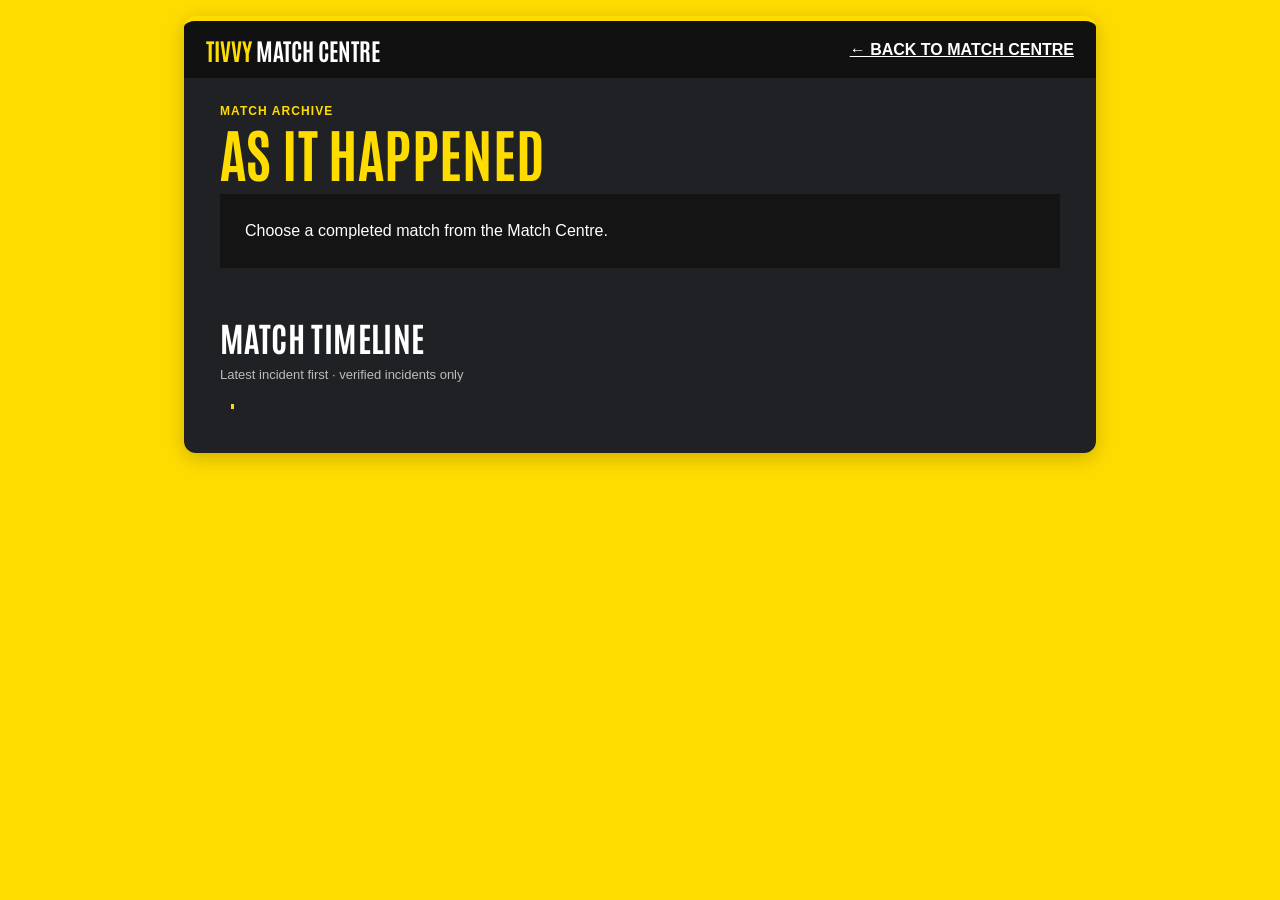
<file: as-it-happened.html>
<!doctype html>
<html lang="en"><head><meta charset="utf-8"><meta name="viewport" content="width=device-width,initial-scale=1">
<title>As It Happened | Tiverton Town FC</title>
<link href="https://fonts.googleapis.com/css2?family=Antonio:wght@400;600;700&display=swap" rel="stylesheet">
<style>
:root{--gold:#ffdc00;--ink:#202124;--dark:#131416;--red:#ef3340;--purple:#c5a1ff}
*{box-sizing:border-box}body{margin:0;background:var(--gold);color:#fff;font:16px/1.5 Arial,sans-serif}
h1,h2,h3,.strong,.chip,.minute,.btn{font-family:Antonio,Impact,"Arial Narrow",sans-serif;letter-spacing:.4px}
main{max-width:940px;margin:auto;padding:16px 14px 40px}
.shell{background:var(--ink);border-top:5px solid var(--gold);border-radius:12px;overflow:hidden;box-shadow:0 5px 20px #0003}
.bar{background:#111;padding:13px 22px;display:flex;align-items:center;justify-content:space-between;gap:12px;flex-wrap:wrap}
.brand{color:var(--gold);font:700 24px Antonio,Impact,sans-serif}.bar a{color:#fff;font-weight:700;text-decoration:underline}
.content{padding:24px clamp(16px,4vw,36px)}
.eyebrow{color:var(--gold);font-weight:700;letter-spacing:.09em;text-transform:uppercase;font-size:12px}
h1{color:var(--gold);font-size:clamp(35px,7vw,58px);margin:0 0 10px;line-height:1.1}
.match{display:grid;grid-template-columns:minmax(0,1fr) auto minmax(0,1fr);align-items:center;gap:12px;padding:21px 0 23px;border-bottom:1px solid #4b4b4b}
.team{text-align:center;min-width:0}.team img{display:block;width:clamp(60px,11vw,105px);height:clamp(60px,11vw,105px);object-fit:contain;margin:0 auto 9px}.team strong{display:block;font:700 clamp(17px,3vw,27px)/1.2 Antonio,Impact,sans-serif;overflow-wrap:anywhere}
.score{background:var(--gold);color:#111;border-radius:9px;font:700 clamp(30px,7vw,50px) Antonio,Impact,sans-serif;white-space:nowrap;padding:8px 16px}
.meta{color:#c6c6c6;margin-top:12px;font-size:14px}.meta b{color:#fff}
.actions{display:flex;gap:10px;flex-wrap:wrap;margin:21px 0}.btn{display:inline-block;border:2px solid var(--gold);padding:10px 17px;color:var(--gold);text-decoration:none;font-size:20px;font-weight:700}.btn.primary{background:var(--gold);color:#111}
.heading{font:700 34px Antonio,Impact,sans-serif;margin:26px 0 6px}.hint{font-size:13px;color:#bcbcbc;margin-bottom:20px}
.timeline{position:relative;margin-left:11px;padding:3px 0 2px 27px;border-left:3px solid var(--gold)}
.event{position:relative;margin:0 0 17px}.event:before{content:"";position:absolute;left:-36px;top:13px;width:16px;height:16px;background:var(--gold);border-radius:50%}
.eventhead{display:flex;align-items:center;gap:12px;flex-wrap:wrap;margin-bottom:7px}.minute{background:var(--gold);color:#111;border-radius:5px;font-weight:700;font-size:25px;padding:3px 9px;min-width:57px;text-align:center}
.eventtype{font:700 22px Antonio,Impact,sans-serif}.eventtype.goal{color:#70b9ff}.eventtype.card{color:#ffe94f}.eventtype.red{color:#ff7580}.eventtype.sub{color:#bfe7cf}
.eventcard{background:var(--dark);border:1px solid #424348;border-left:5px solid var(--gold);border-radius:7px;padding:12px 15px}.eventcard strong{font-size:18px}.eventcard p{margin:4px 0 0;color:#c6c6c6}.clubpost{border-left-color:var(--purple)}
.clubpost summary{cursor:pointer;color:var(--purple);font-weight:bold}.clubpost p{white-space:pre-wrap;color:#fff}
.note{color:#bdbdbd;font-size:12px;margin:20px 0 0}.loading{padding:25px;background:#141414}
/* Mobile/Wix embeds: never squeeze score, player names or incident cards into columns. */
@media(max-width:550px){
 main{width:100%;max-width:100%;padding:8px 7px 22px}
 .shell{width:100%;border-radius:8px}
 .content{padding:17px 12px 24px;min-width:0}
 .bar{padding:12px;gap:8px}
 .brand{font-size:21px}
 .bar a{font-size:12px}
 h1{font-size:clamp(32px,10vw,45px)}
 .match{display:grid;grid-template-columns:minmax(0,1fr) auto minmax(0,1fr);gap:6px;padding:14px 0}
 .team img{width:clamp(36px,11vw,60px);height:clamp(36px,11vw,60px);margin-bottom:5px}
 .team strong{font-size:clamp(12px,3.4vw,17px);overflow-wrap:normal;word-break:normal;hyphens:none}
 .score{font-size:clamp(20px,6vw,30px);padding:7px 8px}
 .actions{gap:8px}.btn{font-size:16px;padding:8px 11px}
 .heading{font-size:28px}
 .timeline{margin-left:8px;padding-left:19px;min-width:0}
 .event{min-width:0;width:100%}
 .event:before{left:-28px;top:12px;width:13px;height:13px}
 .eventhead{display:flex;gap:7px;align-items:center;flex-wrap:wrap;min-width:0}
 .minute{font-size:21px;min-width:0;flex:none;padding:3px 8px}
 .eventtype{font-size:19px;min-width:0;overflow-wrap:normal;word-break:normal}
 .eventcard{display:block;width:100%;min-width:0;margin-top:7px;padding:11px 12px;overflow-wrap:normal;word-break:normal}
 .eventcard strong{display:block;font-size:16px;line-height:1.4;white-space:normal;word-break:normal;overflow-wrap:normal}
 .eventcard p{font-size:14px;line-height:1.45;overflow-wrap:normal;word-break:normal}
}
@media(max-width:360px){
 .match{grid-template-columns:1fr 1fr;grid-template-areas:"home away" "score score";justify-items:center;row-gap:9px}
 .match>.team:first-child{grid-area:home}
 .match>.score{grid-area:score}
 .match>.team:last-child{grid-area:away}
 .team{width:100%}.team strong{font-size:15px}
 .score{font-size:31px;padding:6px 20px}
 .eventtype{font-size:17px}
}

</style></head>
<body><main><div class="shell"><div class="bar"><div class="brand">TIVVY <span style="color:#fff">MATCH CENTRE</span></div><a href="./tivvy-hub-preview.html#fixtures">← BACK TO MATCH CENTRE</a></div>
<div class="content"><div class="eyebrow" id="matchdate">MATCH ARCHIVE</div><h1>AS IT HAPPENED</h1>
<div id="match" class="loading">Loading verified match record…</div>
<div class="actions" id="actions"></div><h2 class="heading">MATCH TIMELINE</h2><div class="hint">Latest incident first · verified incidents only</div><div class="timeline" id="timeline" aria-live="polite"></div><p class="note" id="sourceNote"></p></div></div></main>
<script>
'use strict';
const $=id=>document.getElementById(id);
const esc=s=>String(s??'').replace(/[&<>"']/g,c=>({'&':'&amp;','<':'&lt;','>':'&gt;','"':'&quot;',"'":'&#39;'}[c]));
const key=s=>String(s||'').toLowerCase().replace(/\b(fc|afc|football club)\b/g,'').replace(/[^a-z0-9]/g,'');
const clubAssets={romanglassstgeorge:'8aa829_6ad6695811c0498db90473766fc8bbd4~mv2.png',tavistock:'8aa829_ecc264bc646d41a9b6c372a0a3a23243~mv2.png',bridgwaterunited:'8aa829_199b1514dbef4b79882263529ff162ae~mv2.png',brixham:'8aa829_7f87e9823bb94650961f9d3160a065dc~mv2.png',shirehampton:'8aa829_ce9c7882df30410cb4c8d445b9077226~mv2.png',tauntontown:'d12aff_a4325afc73e54ed98cb25f2a2986cae0~mv2.png',ilminstertown:'8aa829_969cbd8d12cb4952bc614fe294f8294f~mv2.png',cullomptonrangers:'8aa829_4e91f106bc444b2f9ca4692d43864e53~mv2.png',portlandunited:'8aa829_65009eedd74649b3b7405d2be35faff4~mv2.png',bideford:'8aa829_da6d2deb112945e1ab17de6e6f36462d~mv2.png',hungerfordtown:'f62a66_4fc40563b6a942d1aab1f3fdb82ef2df~mv2.png',barnstapletown:'8aa829_4c6bb278ab2c46c49336767c95cedb89~mv2.png',bishopscleeve:'8aa829_bc015fb499ab4b4fa71b63804bc47f9b~mv2.png',bristolmanorfarm:'8aa829_7cf5ed3ed4bc40f2b3faa6e90e66080b~mv2.png',dorchester:'8aa829_2fb4a520831d4bfa8ea7e1fdf138ac51~mv2.png',dorchestertown:'8aa829_2fb4a520831d4bfa8ea7e1fdf138ac51~mv2.png',exmouthtown:'8aa829_b4cc913ef31345aabfac3ebba6b7df54~mv2.png',falmouthtown:'8aa829_78892dbf0f4c4813b85618cb3419d7a7~mv2.png',hartpury:'8aa829_e2d06cb8e952431f8aed9b329a02aa8c~mv2.png',hungerford:'f62a66_4fc40563b6a942d1aab1f3fdb82ef2df~mv2.png',larkhallathletic:'8aa829_71765df901f54fbb909ebb009efa011b~mv2.png',melkshamtown:'8aa829_e8ab9d4f1f854d039d17f7dcde8a3b4f~mv2.png',paultonrovers:'8aa829_26e00a2cd0bc450ebd9bf1d912f5695d~mv2.png',portlandutd:'8aa829_65009eedd74649b3b7405d2be35faff4~mv2.png',shaftesbury:'8aa829_379295bfca974bf593c6d737ce238ad3~mv2.png',slimbridge:'8aa829_025e16a547cc4520ad5e926a61a69e3b~mv2.png',scinkberrow:'8aa829_a2aefe84c95b41cb924fb838ab493574~mv2.png',sportingclubinkberrow:'8aa829_a2aefe84c95b41cb924fb838ab493574~mv2.png',swindonsm:'8aa829_fc13ce065bd543e68de0c684030ace1f~mv2.png',swindonsupermarine:'8aa829_fc13ce065bd543e68de0c684030ace1f~mv2.png',tivertontown:'8aa829_88bbff928f6b42f49eba4aef6c32fcb2~mv2.png',westbury:'8aa829_997c5e0c7f114de7918338be91b3a2c5~mv2.png',westburyunited:'8aa829_997c5e0c7f114de7918338be91b3a2c5~mv2.png',weymouth:'8aa829_60e64f23139143509c99a9e4bde185d3~mv2.png',willandrovers:'8aa829_d3c15347e48c4200a3118dda1ac54a04~mv2.png',worcesterraiders:'8aa829_54f9d56e0e9849fb996257f2521be89e~mv2.png',worcestershireraiders:'8aa829_54f9d56e0e9849fb996257f2521be89e~mv2.png'};
const crest=name=>'https://static.wixstatic.com/media/'+(clubAssets[key(name)]||'');
const minuteNum=m=>{const z=String(m||'').match(/^(\d+)(?:\+(\d+))?/);return z?+z[1]+(+z[2]||0)/100:-1};
const prettyMinute=m=>String(m||'').replace('90+2','90+2')+'′';
function collectEvents(m){
 const events=[], seen=new Set();
 const add=(kind,min,team,heading,description)=>{
   if(minuteNum(min)<0)return;
   const id=[kind,min,team,heading,description].join('|').toLowerCase();
   if(seen.has(id))return;seen.add(id);
   events.push({kind,min:String(min),team,heading,description});
 };
 const players=[...(m.starterDetails||[]),...(m.subDetails||[])];
 for(const p of players){
   for(const min of p.goalMinutes||[])add('goal',min,'Tiverton Town',p.name+((p.penaltyMinutes||[]).includes(String(min))?' · PENALTY':''),'Tiverton Town');
   for(const c of p.cards||[]){
     const t=String(c.type||'').toLowerCase();
     const red=t.includes('red')||t.includes('second_yellow');
     add(red?'red':'card',c.minute,'Tiverton Town',p.name,red?'Red card':'Yellow card');
   }
 }
 for(const p of m.subDetails||[]){
   if(!p.used||!p.onMinute)continue;
   const outgoing=(m.starterDetails||[]).concat(m.subDetails||[]).find(x=>x.name!==p.name&&String(x.offMinute||'')===String(p.onMinute));
   add('sub',p.onMinute,'Tiverton Town',p.name+' ON',outgoing?outgoing.name+' OFF':'Substitution');
 }
 // Opposition scorers are not always represented in Tivvy's player details.
 // Only use explicitly verified opposition incidents, never infer them from the final score.
 const known={
  '2026-11-07':[{kind:'goal',min:'2',team:'Sporting Club Inkberrow',heading:'William Moore',description:'Inkberrow goal'},{kind:'goal',min:'85',team:'Sporting Club Inkberrow',heading:'Louis Crook',description:'Inkberrow goal'}],
  '2026-11-14':[{kind:'goal',min:'26',team:'Bishops Cleeve',heading:'Jake Lee',description:'Bishops Cleeve goal'}]
 };
 if((m.venue||'')==='H'&&known[m.date]&&((m.date==='2026-11-07'&&key(m.opponent)==='sportingclubinkberrow')||(m.date==='2026-11-14'&&key(m.opponent)==='bishopscleeve'))){
   for(const e of known[m.date])add(e.kind,e.min,e.team,e.heading,e.description);
 }
 return events.sort((a,b)=>minuteNum(b.min)-minuteNum(a.min)||({red:0,goal:1,card:2,sub:3}[a.kind]-{red:0,goal:1,card:2,sub:3}[b.kind]));
}
function eventHTML(e){
 const types={goal:['⚽','GOAL'],card:['▰','YELLOW CARD'],red:['▰','RED CARD'],sub:['⇅','SUBSTITUTION']};
 const [symbol,label]=types[e.kind]||['•','INCIDENT'];
 return '<article class="event"><div class="eventhead"><span class="minute">'+esc(prettyMinute(e.min))+'</span><span class="eventtype '+esc(e.kind)+'">'+symbol+' '+label+'</span></div><div class="eventcard"><strong>'+esc(e.heading)+'</strong><p>'+esc(e.description)+' · '+esc(e.team)+'</p></div></article>';
}
async function load(){
 const params=new URLSearchParams(location.search);
 const date=params.get('date'),opponent=params.get('opponent'),venue=params.get('venue')||'H';
 if(!/^20\d\d-\d\d-\d\d$/.test(date||'')||!opponent){$('match').textContent='Choose a completed match from the Match Centre.';return;}
 try{
  const resp=await fetch('./data.json?v='+Date.now(),{cache:'no-store'});
  if(!resp.ok)throw Error('Match data HTTP '+resp.status);
  const data=await resp.json();
  const m=(data.fixtures||[]).find(x=>x.date===date&&key(x.opponent)===key(opponent)&&x.venue===venue&&!x.upcoming);
  if(!m||!/^\d+[-–]\d+$/.test(String(m.result||'')))throw Error('No verified final match record for this fixture');
  const [tiv,opp]=String(m.result).split(/[-–]/).map(Number);
  const home=venue==='H'?'Tiverton Town':m.opponent,away=venue==='H'?m.opponent:'Tiverton Town';
  const score=venue==='H'?tiv+' – '+opp:opp+' – '+tiv;
  $('matchdate').textContent=new Date(date+'T12:00:00Z').toLocaleDateString('en-GB',{day:'numeric',month:'long',year:'numeric',timeZone:'UTC'}).toUpperCase()+' · '+(venue==='H'?'HOME':'AWAY')+' · FULL TIME';
  $('match').className='match';
  $('match').innerHTML='<div class="team"><img src="'+esc(crest(home))+'" alt="'+esc(home)+' crest"><strong>'+esc(home)+'</strong></div><div class="score">'+esc(score)+'</div><div class="team"><img src="'+esc(crest(away))+'" alt="'+esc(away)+' crest"><strong>'+esc(away)+'</strong></div>';
  const dest='./tivvy-hub-preview.html?fixtureDate='+encodeURIComponent(date)+'&opponent='+encodeURIComponent(m.opponent)+'&venue='+encodeURIComponent(venue)+'#fixtures';
  $('actions').innerHTML='<a class="btn primary" href="'+esc(dest)+'">MATCH DETAILS ↗</a><a class="btn" href="./tivvy-hub-preview.html#fixtures">ALL MATCHES ↗</a>';
  const events=collectEvents(m);
  $('timeline').innerHTML=events.length?events.map(eventHTML).join(''):'<p>No verified minute-by-minute incidents are available for this match.</p>';
  // Optional future persisted ticker archive: never display unverified or free-form feed entries as fact.
  try{
    const ar=await fetch('./match-timeline-archive.json?v='+Date.now(),{cache:'no-store'});
    if(ar.ok){
      const history=await ar.json(),saved=(history.matches||[]).find(x=>x.date===date&&key(x.opponent)===key(m.opponent)&&x.venue===venue);
      if(saved&&Array.isArray(saved.posts)){
        for(const post of saved.posts){
          if(post.verified!==true||!post.text||!/^https:\/\//.test(post.url||''))continue;
          const item=document.createElement('article');item.className='event';
          const card=document.createElement('details');card.className='eventcard clubpost';
          const title=document.createElement('summary');title.textContent=(post.minute?prettyMinute(post.minute)+' · ':'')+'X CLUB COMMENTARY · OPEN POST';
          const body=document.createElement('p');body.textContent=post.text;
          const a=document.createElement('a');a.href=post.url;a.target='_blank';a.rel='noopener noreferrer';a.textContent='OPEN ORIGINAL POST ↗';a.style.color='#c5a1ff';
          card.append(title,body,a);item.append(card);$('timeline').append(item);
        }
      }
    }
  }catch(e){/* Optional archive unavailable; the verified match record remains intact. */}
  $('sourceNote').textContent='Match incidents reconstructed from the retained verified match record. Commentary is only displayed where a verified archived post exists. The timeline may be incomplete for older fixtures.';
 }catch(e){$('match').textContent='Archive unavailable: '+e.message;$('timeline').textContent='No incidents displayed until the verified record is available.';}
}
load();
</script></body></html>
</file>
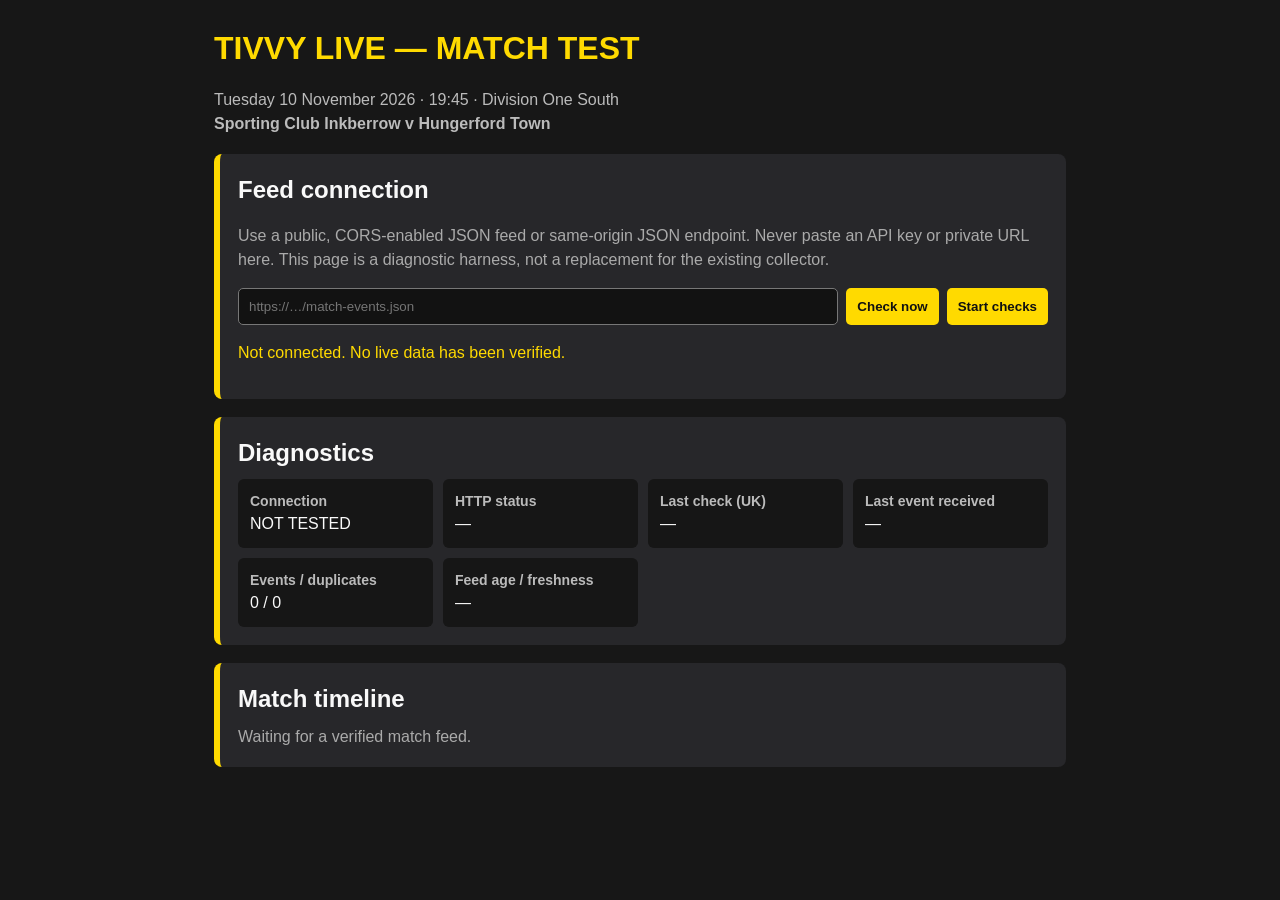
<file: live-inkberrow-test.html>
<!doctype html>
<html lang="en"><meta charset="utf-8"><meta name="viewport" content="width=device-width,initial-scale=1">
<title>Tivvy Live | Inkberrow v Hungerford test</title>
<style>
:root{--gold:#ffda00;--bg:#171717;--panel:#27272a;--line:#555;--green:#4bd7a0;--red:#ff5c78}*{box-sizing:border-box}
body{margin:0;background:var(--bg);color:#f9f9f9;font:16px/1.5 Arial,sans-serif}main{max-width:900px;margin:auto;padding:24px}h1,h2{margin:0 0 8px}h1{color:var(--gold)}.meta{color:#bbb}.panel{background:var(--panel);border-left:6px solid var(--gold);padding:18px;margin:18px 0;border-radius:8px}
.controls{display:flex;flex-wrap:wrap;gap:8px;align-items:center}input{background:#121212;color:white;border:1px solid #777;border-radius:5px;padding:10px;flex:1;min-width:180px}button{background:var(--gold);color:#111;border:0;border-radius:5px;font-weight:700;padding:11px;cursor:pointer}.grid{display:grid;grid-template-columns:repeat(auto-fit,minmax(170px,1fr));gap:10px}.stat{background:#161616;padding:12px;border-radius:6px}.stat b{display:block;font-size:14px;color:#bbb}.ok{color:var(--green)}.bad{color:var(--red)}.warn{color:var(--gold)}li{margin:10px 0}.event{border-top:1px solid var(--line);padding:12px 0}.muted{color:#aaa}code{overflow-wrap:anywhere}
</style>
<main><h1>TIVVY LIVE — MATCH TEST</h1><p class="meta">Tuesday 10 November 2026 · 19:45 · Division One South<br><strong>Sporting Club Inkberrow v Hungerford Town</strong></p>
<section class="panel"><h2>Feed connection</h2><p class="muted">Use a public, CORS-enabled JSON feed or same-origin JSON endpoint. Never paste an API key or private URL here. This page is a diagnostic harness, not a replacement for the existing collector.</p>
<div class="controls"><input id="source" type="url" placeholder="https://…/match-events.json" aria-label="Public JSON feed URL"><button id="check">Check now</button><button id="toggle">Start checks</button></div>
<p id="message" role="status" class="warn">Not connected. No live data has been verified.</p></section>
<section class="panel"><h2>Diagnostics</h2><div class="grid">
<div class="stat"><b>Connection</b><span id="connection">NOT TESTED</span></div>
<div class="stat"><b>HTTP status</b><span id="http">—</span></div>
<div class="stat"><b>Last check (UK)</b><span id="checked">—</span></div>
<div class="stat"><b>Last event received</b><span id="latest">—</span></div>
<div class="stat"><b>Events / duplicates</b><span id="counts">0 / 0</span></div>
<div class="stat"><b>Feed age / freshness</b><span id="age">—</span></div></div></section>
<section class="panel"><h2>Match timeline</h2><div id="events" aria-live="polite" class="muted">Waiting for a verified match feed.</div></section>
</main>
<script>
'use strict';
const EXPECTED=['sporting club inkberrow','hungerford town'],DATE='2026-11-10';
const $=id=>document.getElementById(id), clock=t=>t?new Date(t).toLocaleString('en-GB',{timeZone:'Europe/London',hour12:false}):'—';
let timer=null,busy=false;
function normal(s){return String(s||'').toLowerCase().replace(/[^a-z0-9 ]/g,' ').replace(/\s+/g,' ').trim()}
function fixtureOk(m){const home=normal(m.homeTeam||m.home||m.home_team),away=normal(m.awayTeam||m.away||m.away_team);const day=String(m.date||m.matchDate||m.kickoff||'').slice(0,10);return home===EXPECTED[0]&&away===EXPECTED[1]&&(!day||day===DATE)}
function eventsFrom(data){if(Array.isArray(data))return {events:data,match:data.match||{}};if(!data||typeof data!=='object')throw Error('JSON must be an object or array');let match=data.match||data.fixture||data;let events=data.events||data.timeline||match.events||[];if(!Array.isArray(events))throw Error('No events array found');return {events,match}}
function stamp(e){return e.timestamp||e.timeStamp||e.createdAt||e.created_at||e.date||null}
function show(data){let {events,match}=eventsFrom(data);if(!fixtureOk(match))throw Error('Fixture mismatch or missing team names: refusing to show another match');
const used=new Set(),unique=[];let duplicates=0;
for(const e of events){const key=String(e.id||[e.minute,e.type,e.player,e.team,stamp(e)].join('|'));if(used.has(key)){duplicates++;continue}used.add(key);unique.push(e)}
unique.sort((a,b)=>(Number(a.minute)||0)-(Number(b.minute)||0));
$('counts').textContent=unique.length+' / '+duplicates;
const latest=unique.map(stamp).filter(x=>x&&!isNaN(Date.parse(x))).sort().at(-1);
$('latest').textContent=clock(latest);$('age').textContent=latest?Math.round((Date.now()-Date.parse(latest))/60000)+' minutes':'No event timestamps (cannot measure freshness)';
const target=$('events');target.replaceChildren();if(!unique.length){target.textContent='Connected to the correct fixture, but no events were returned.';return}
for(const e of unique){const div=document.createElement('div');div.className='event';div.textContent=(e.minute??'?')+'\u2032 · '+String(e.type||e.event||'Update')+' · '+String(e.team||'')+' · '+String(e.player||e.description||e.text||'');target.append(div)}}
async function check(){if(busy)return;const url=$('source').value.trim();if(!url){$('message').textContent='Add the public JSON feed URL first.';return}let parsed;try{parsed=new URL(url);if(!['https:','http:'].includes(parsed.protocol))throw 0}catch{$('message').textContent='Invalid URL.';return}
busy=true;$('checked').textContent=clock(new Date());$('connection').textContent='CHECKING';$('http').textContent='—';
const controller=new AbortController(),timeout=setTimeout(()=>controller.abort(),12000);
try{const res=await fetch(parsed.toString(),{cache:'no-store',signal:controller.signal});$('http').textContent=String(res.status);if(!res.ok)throw Error('HTTP '+res.status);const data=await res.json();show(data);$('connection').textContent='CONNECTED';$('connection').className='ok';$('message').textContent='Correct fixture verified. Note: a successful poll does not guarantee new events are arriving.';$('message').className='ok'}
catch(err){$('connection').textContent='FAILED';$('connection').className='bad';$('message').textContent=err.message||'Network/CORS error';$('message').className='bad'}finally{clearTimeout(timeout);busy=false}}
$('check').onclick=check;$('toggle').onclick=()=>{if(timer){clearInterval(timer);timer=null;$('toggle').textContent='Start checks';return}check();timer=setInterval(check,30000);$('toggle').textContent='Stop checks'};
const param=new URLSearchParams(location.search).get('source');if(param&&/^https?:\/\//.test(param))$('source').value=param;
</script></html>
</file>
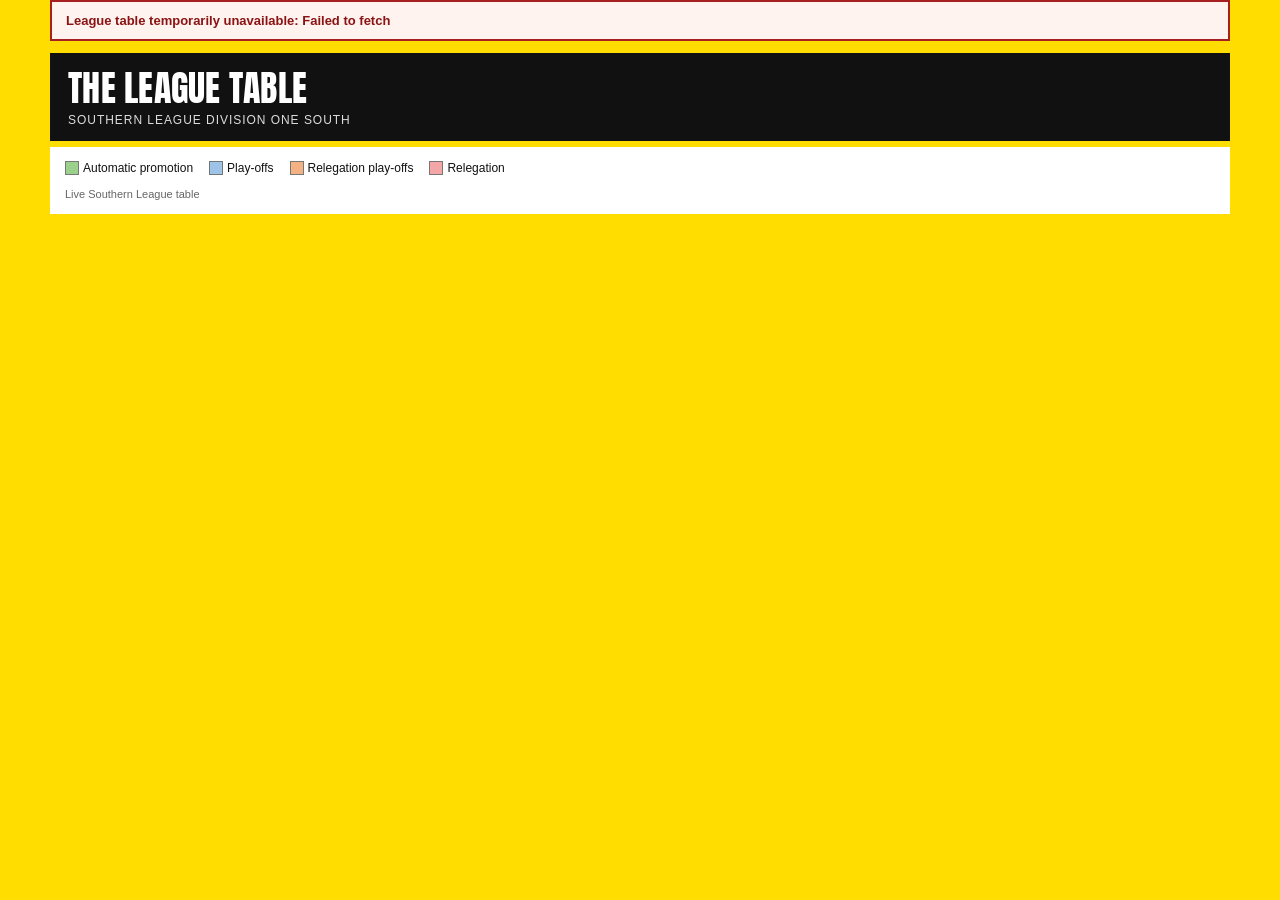
<file: match-centre-league-table.html>
<!doctype html>
<html lang="en">
<head>
<meta charset="utf-8"><meta name="viewport" content="width=device-width,initial-scale=1">
<title>Tiverton Town — Division One South League Table</title>
<link rel="preconnect" href="https://fonts.googleapis.com">
<link rel="preconnect" href="https://fonts.gstatic.com" crossorigin>
<link href="https://fonts.googleapis.com/css2?family=Anton&display=swap" rel="stylesheet">
<style>
:root{--y:#f2c400;--ink:#111;--green:#9bd18b;--blue:#9dc3e6;--orange:#f4b183;--red:#f4a6a6;--bg:#ececea;--line:#bbb}
*{box-sizing:border-box}body{margin:0;font-family:Arial,Helvetica,sans-serif;background:var(--bg);color:var(--ink)}
header{background:#111;color:#fff;border-bottom:5px solid var(--y)}.h{max-width:980px;margin:auto;padding:16px 20px}.ey{color:var(--y);font-size:12px;font-weight:900;letter-spacing:.13em;text-transform:uppercase}h1{margin:4px 0 2px}.sub{color:#bbb;font-size:13px}
.wrap{max-width:980px;margin:auto;padding:18px}.tools{background:#fff;border:1px solid #ddd;border-radius:10px;padding:12px 14px;margin-bottom:16px;display:flex;gap:10px;align-items:center;flex-wrap:wrap}.btn{background:#111;color:#fff;border:0;border-radius:7px;padding:9px 12px;font-weight:800;cursor:pointer}.status{font-size:12px;color:#666}.ok{color:#238636;font-weight:800}.bad{color:#b42318;font-weight:800}
.page{background:#fff;aspect-ratio:794/1123;box-shadow:0 2px 12px rgba(0,0,0,.12);padding:34px 34px;overflow:hidden}.strap{background:#111;color:#fff;border-top:8px solid var(--y);padding:12px 15px;margin-bottom:12px}.strap h2{margin:0;font-size:28px}.strap .small{font-size:11px;color:#ddd;margin-top:3px;text-transform:uppercase;letter-spacing:.08em}
table{width:100%;border-collapse:collapse;table-layout:fixed}th,td{border-bottom:1px solid #ddd;padding:8px 6px;font-size:10px;text-align:center}th{background:#111;color:#fff;font-size:9px;text-transform:uppercase}.pos{width:7%}.club{width:39%;text-align:left}.crest{width:9%;}.num{width:7.5%}.gd{width:9%}.pts{width:9%;font-weight:900}.clubname{font-weight:800}
.logo{width:24px;height:24px;object-fit:contain;vertical-align:middle}
.tivvy .logo{background:transparent;border-radius:0;padding:0}.fallback{width:24px;height:24px;border-radius:50%;background:#111;color:#fff;display:inline-flex;align-items:center;justify-content:center;font-size:7px;font-weight:900}
.auto td{background:var(--green)}.playoff td{background:var(--blue)}.relplay td{background:var(--orange)}.relegation td{background:var(--red)}.tivvy td{font-weight:900;background:var(--y)!important}.tivvy td{box-shadow:inset 0 1px 0 rgba(0,0,0,.08),inset 0 -1px 0 rgba(0,0,0,.08)}
.legend{display:flex;flex-wrap:wrap;gap:8px 14px;font-size:8px;margin-top:10px}.legend span{display:inline-flex;align-items:center;gap:4px}.sw{width:11px;height:11px;border:1px solid #777}.s1{background:var(--green)}.s2{background:var(--blue)}.s3{background:var(--orange)}.s4{background:var(--red)}.s5{background:var(--y)}
.footer{font-size:8px;color:#666;margin-top:10px;display:flex;justify-content:space-between}
@media(max-width:700px){.page{aspect-ratio:auto;min-height:1123px;padding:20px}.club{width:35%}th,td{font-size:9px;padding:7px 4px}}
@media print{body{background:#fff}header,.tools{display:none}.wrap{padding:0}.page{box-shadow:none;width:794px;height:1123px}}

/* Match Centre presentation: club typography, colours and rank bands;
   responsive website layout without A4 fixed height, drop shadows or page clipping. */
:root{--y:#ffdd00}
body{background:#ffdd00}
.wrap{max-width:1180px;padding:0 0 16px}
.tools{margin:0 0 12px;background:transparent;border:0;border-radius:0;padding:4px 0 0;gap:12px}
.btn{background:#111;color:#ffdd00;border-radius:0;padding:9px 13px}
.page{aspect-ratio:auto;box-shadow:none;border:0;padding:0 0 14px;overflow:visible;background:#fff}
.strap{border:0;border-bottom:6px solid #ffdd00;margin-bottom:0;padding:14px 18px}
.strap h2{font-family:"Anton",Impact,"Arial Narrow",sans-serif;font-size:clamp(25px,4vw,36px);font-weight:400;letter-spacing:.25px;line-height:1.2;text-shadow:none;-webkit-text-stroke:0}
.strap .small{font-size:12px}
.error-status{background:#fff3ef;border:2px solid #a62020;color:#8a1414;padding:11px 14px;margin-bottom:12px;font-size:13px;font-weight:700}
.error-status[hidden]{display:none}
.table-scroller{width:100%;overflow-x:auto}
table{min-width:640px;width:100%;table-layout:fixed}
th,td{padding:8px 5px;font-size:13px}
th{font-size:11px}
.club{width:35%}.crest{width:7%}.pos{width:7%}.num{width:8%}.gd{width:8%}.pts{width:8%}
.logo,.fallback{width:30px;height:30px}
.legend{font-size:12px;gap:9px 16px;margin:14px 15px 0}
.sw{width:14px;height:14px}
.footer{font-size:11px;margin:13px 15px 0;gap:8px;flex-wrap:wrap}
@media(max-width:700px){
 .wrap{padding:0 0 12px}
 .page{min-height:0;padding:0 0 12px}
 .strap{padding:11px 12px}
 .strap h2{font-size:27px}
 th,td{font-size:12px;padding:7px 4px}
 th{font-size:10px}
 .legend{font-size:11px}
}
@media print{body{background:#fff}.page{width:100%;height:auto}}

/* Compact, readable standings above the full sideways-scroll table on phones only. */
.mobile-standings,.mobile-full-label{display:none}
@media(max-width:700px){
 .mobile-standings,.mobile-full-label{display:block}
 .mobile-standings{background:#fff;margin:0 0 12px}
 .mobile-standings .compact-table{min-width:0;width:100%;table-layout:fixed;border-collapse:collapse}
 .compact-table th,.compact-table td{padding:7px 3px;font-size:12px;line-height:1.2;text-align:center;border-bottom:1px solid #ccc}
 .compact-table th{font:700 12px Arial,sans-serif;color:#fff;background:#111}
 .compact-table .compact-pos{width:14%}
 .compact-table .compact-crest{width:18%}
 .compact-table .compact-code{width:31%;text-align:left;font-weight:900;letter-spacing:.03em}
 .compact-table .compact-played{width:15%}
 .compact-table .compact-points{width:22%;font-weight:900}
 .compact-table .logo,.compact-table .fallback{width:22px;height:22px}
 .mobile-full-label{background:#111;color:#ffdd00;font:400 22px/1.2 "Anton",Impact,"Arial Narrow",sans-serif;padding:11px 12px;border-bottom:4px solid #ffdd00}
 .mobile-full-label small{display:block;color:white;font:12px/1.4 Arial,sans-serif;margin-top:4px}
}
</style></head>
<body>
<main class="wrap" aria-label="League table">
<div id="status" class="error-status" role="status" hidden></div>
<section class="page">
<div class="strap"><h2>THE LEAGUE TABLE</h2><div class="small">Southern League Division One South</div></div>
<div class="mobile-standings" id="mobileStandings" aria-label="Compact league table"></div><div class="mobile-full-label">FULL LEAGUE TABLE<small>Swipe sideways to see all the columns &#8596;</small></div><div class="table-scroller"><div id="tableWrap"></div></div>
<div class="legend"><span><i class="sw s1"></i>Automatic promotion</span><span><i class="sw s2"></i>Play-offs</span><span><i class="sw s3"></i>Relegation play-offs</span><span><i class="sw s4"></i>Relegation</span></div>
<div class="footer"><span>Live Southern League table</span><span id="updated"></span></div>
</section>
</main>
<script>
function formatUKTimestamp(value){
 const raw=String(value||'').trim();
 if(!raw)return 'unknown';
 const iso=raw.replace(/ UTC$/i,'Z').replace(' ','T');
 const d=new Date(iso);
 if(Number.isNaN(d.getTime()))return raw;
 return new Intl.DateTimeFormat('en-GB',{timeZone:'Europe/London',day:'2-digit',month:'2-digit',year:'numeric',hour:'2-digit',minute:'2-digit',second:'2-digit',hourCycle:'h23',timeZoneName:'short'}).format(d);
}

const SRC='https://nickabull.github.io/Tiverton-Town-Get-Results/data.json';
const CRESTS='https://nickabull.github.io/Tiverton-Town-Control-Centre/data/crest-assets.json';
const VERIFIED_STANDINGS='https://raw.githubusercontent.com/nickabull/Tiverton-Town-Get-Results/main/verified-standings-2026-11-11.json';
const TIV='Tiverton Town';
const SITES={
'Barnstaple Town':'barnstapletownfc.co.uk','Bideford':'bidefordafc.com','Bishops Cleeve':'bishopscleevefc.co.uk','Bristol Manor Farm':'bristolmanorfarm.com','Dorchester':'dorchestertownfc.co.uk','Dorchester Town':'dorchestertownfc.co.uk','Exmouth Town':'exmouth-townfc.co.uk','Falmouth Town':'falmouthtownafc.co.uk','Hartpury':'hartpury.ac.uk','Hungerford':'hungerfordtown.com','Hungerford Town':'hungerfordtown.com','Larkhall Athletic':'larkhallathletic.com','Melksham Town':'melkshamtownfc.net','Paulton Rovers':'paultonrovers.co.uk','Portland Utd':'portlandunitedfc.uk','Portland United':'portlandunitedfc.uk','Shaftesbury':'shaftesburyfc.co.uk','Slimbridge AFC':'slimbridgeafc.co.uk','Slimbridge':'slimbridgeafc.co.uk','Sporting Club Inkberrow':'inkberrowfootballclub.co.uk','Swindon SM':'swindonsupermarinefc.com','Swindon Supermarine':'swindonsupermarinefc.com','Tiverton Town':'tivertontownfc.co.uk','Westbury':'westburyunited.co.uk','Westbury United':'westburyunited.co.uk','Weymouth FC':'theterras.com','Weymouth':'theterras.com','Willand Rovers':'willandrovers.co.uk','Worcester Raiders':'worcesterraidersfc.com'
};
const esc=s=>String(s??'').replace(/[&<>"]/g,m=>({'&':'&amp;','<':'&lt;','>':'&gt;','"':'&quot;'}[m]));
function rankClass(pos,n){if(pos===1)return'auto';if(pos>=2&&pos<=5)return'playoff';if(n>=4&&pos>=n-3&&pos<=n-2)return'relplay';if(n>=2&&pos>=n-1)return'relegation';return''}
CLUBS={
  'barnstapletown':'8aa829_4c6bb278ab2c46c49336767c95cedb89~mv2.png',
  'bideford':'8aa829_da6d2deb112945e1ab17de6e6f36462d~mv2.png',
  'bishopscleeve':'8aa829_bc015fb499ab4b4fa71b63804bc47f9b~mv2.png',
  'bristolmanorfarm':'8aa829_7cf5ed3ed4bc40f2b3faa6e90e66080b~mv2.png',
  'dorchester':'8aa829_2fb4a520831d4bfa8ea7e1fdf138ac51~mv2.png',
  'dorchestertown':'8aa829_2fb4a520831d4bfa8ea7e1fdf138ac51~mv2.png',
  'exmouthtown':'8aa829_b4cc913ef31345aabfac3ebba6b7df54~mv2.png',
  'falmouthtown':'8aa829_78892dbf0f4c4813b85618cb3419d7a7~mv2.png',
  'hartpury':'8aa829_e2d06cb8e952431f8aed9b329a02aa8c~mv2.png',
  'hungerford':'f62a66_4fc40563b6a942d1aab1f3fdb82ef2df~mv2.png',
  'hungerfordtown':'f62a66_4fc40563b6a942d1aab1f3fdb82ef2df~mv2.png',
  'larkhallathletic':'8aa829_71765df901f54fbb909ebb009efa011b~mv2.png',
  'melkshamtown':'8aa829_e8ab9d4f1f854d039d17f7dcde8a3b4f~mv2.png',
  'paultonrovers':'8aa829_26e00a2cd0bc450ebd9bf1d912f5695d~mv2.png',
  'portlandunited':'8aa829_65009eedd74649b3b7405d2be35faff4~mv2.png',
  'portlandutd':'8aa829_65009eedd74649b3b7405d2be35faff4~mv2.png',
  'shaftesbury':'8aa829_379295bfca974bf593c6d737ce238ad3~mv2.png',
  'slimbridge':'8aa829_025e16a547cc4520ad5e926a61a69e3b~mv2.png',
  'sportingclubinkberrow':'8aa829_a2aefe84c95b41cb924fb838ab493574~mv2.png',
  'scinkberrow':'8aa829_a2aefe84c95b41cb924fb838ab493574~mv2.png',
  'swindonsm':'8aa829_fc13ce065bd543e68de0c684030ace1f~mv2.png',
  'swindonsupermarine':'8aa829_fc13ce065bd543e68de0c684030ace1f~mv2.png',
  'tivertontown':'8aa829_88bbff928f6b42f49eba4aef6c32fcb2~mv2.png',
  'westbury':'8aa829_997c5e0c7f114de7918338be91b3a2c5~mv2.png',
  'westburyunited':'8aa829_997c5e0c7f114de7918338be91b3a2c5~mv2.png',
  'weymouth':'8aa829_60e64f23139143509c99a9e4bde185d3~mv2.png',
  'willandrovers':'8aa829_d3c15347e48c4200a3118dda1ac54a04~mv2.png',
  'worcesterraiders':'8aa829_54f9d56e0e9849fb996257f2521be89e~mv2.png',
  'worcestershireraiders':'8aa829_54f9d56e0e9849fb996257f2521be89e~mv2.png'
};
const EXTRA_CRESTS={
  "larkhallathletic": "https://pbs.twimg.com/profile_images/1766410295151378433/OSwp_Pqt.jpg",
  "hartpury": "https://www.hartpury.ac.uk/media/1ldnoiyh/hartpury_fc_roundel_red_-main.png",
  "weymouth": "https://images.seeklogo.com/logo-png/64/1/weymouth-fc-logo-png_seeklogo-640038.png",
  "melkshamtown": "https://images.seeklogo.com/logo-png/53/1/melksham-town-fc-logo-png_seeklogo-536816.png",
  "bristolmanorfarm": "https://image.pngaaa.com/739/1721739-middle.png",
  "willandrovers": "https://static.cdnlogo.com/logos/w/90/willand-rovers-fc_800.png",
  "bishopscleeve": "https://assets.app.veo.co/crests/bishops-cleeve-football-club/Bishops_Cleeve_AFC_-Green_Logo.png",
  "shaftesbury": "https://r2.thesportsdb.com/images/media/team/badge/p5j4xn1731964502.png",
  "sholing": "https://media.touchlinefc.co.uk/sholing/2024/12/11161314/SholingCrest2425RedWhiteNeoSansPNG.png?class=1x1md",
  "gosportborough": "https://seeklogo.com/images/G/gosport-borough-fc-logo-225B32FB00-seeklogo.com.png",
  "stblazey": "https://pbs.twimg.com/profile_images/1720172915352641536/ie3JGsL2_400x400.jpg",
  "swindonsupermarine": "https://media.touchlinefc.co.uk/farnborough/2022/09/SwindonSupermarineFC-New.png?class=1x1md"
};
const normalizeTeam=s=>String(s||'').toLowerCase().replace(/\b(football club|afc|fc)\b/g,'').replace(/[^a-z0-9]/g,'');
function crest(team,assetId){
 const key=normalizeTeam(team),x=CLUBS[key];
 const src=key==='scinkberrow'||key==='sportingclubinkberrow'?'https://www.southern-football-league.co.uk/img/teams/sporting_club_inkberrow_f.c._logo-7380b5a5-0cb4-4e2c-9e9d-9fd9ddfc93db.png?variant=detail_s&fit=contain':(x?'https://static.wixstatic.com/media/'+x:(EXTRA_CRESTS[key]||''));
 const initials=(team||'').split(/\s+/).map(x=>x[0]).join('').slice(0,3).toUpperCase();
 return src
  ? `<img class="logo" src="${esc(src)}" alt="" title="Club crest" onerror="this.style.display='none';this.nextElementSibling.style.display='inline-flex'"><span class="fallback" style="display:none">${esc(initials)}</span>`
  : `<span class="fallback">${esc(initials)}</span>`;
}
/* Some league-table feeds omit W/D/L. Recover those counts only when
   the recorded results reconcile with the published table row. */
function addLeagueRecords(rows,results){
 const aliases={swindonsupermarine:'swindonsm',dorchestertown:'dorchester',hungerfordtown:'hungerford',westburyunited:'westbury',scinkberrow:'sportingclubinkberrow',portlandunited:'portlandutd'};
 const key=name=>{const k=normalizeTeam(name);return aliases[k]||k};
 const records=new Map(),seen=new Set();
 const get=name=>{const k=key(name);if(!records.has(k))records.set(k,{p:0,w:0,d:0,l:0,gf:0,ga:0});return records.get(k)};
 (results||[]).forEach(match=>{
  const score=String(match.score||'').match(/^(\d+)\s*[-–]\s*(\d+)$/);
  if(!score||!match.home||!match.away)return;
  const id=key(match.home)+'|'+key(match.away);
  if(seen.has(id))return;
  seen.add(id);
  const home=+score[1],away=+score[2];
  [[match.home,home,away],[match.away,away,home]].forEach(([team,gf,ga])=>{
   const r=get(team);r.p++;r.gf+=gf;r.ga+=ga;r[gf>ga?'w':gf===ga?'d':'l']++;
  });
 });
 return rows.map(row=>{
  if([row.w,row.d,row.l].every(v=>v!==null&&v!==undefined&&v!==''))return row;
  const r=records.get(key(row.team));
  if(!r||r.p!==Number(row.p)||r.gf-r.ga!==Number(row.gd))return row;
  // Points deductions can change Pts without changing the team's match record.
  const value=(v,fallback)=>v===null||v===undefined||v===''?fallback:v;
  return {...row,w:value(row.w,r.w),d:value(row.d,r.d),l:value(row.l,r.l)};
 });
}
async function load(){
 const st=document.getElementById('status'); st.hidden=true; st.textContent='';
 try{
  const [data,crestDb]=await Promise.all([
   fetch(SRC+'?v='+Date.now()).then(r=>{if(!r.ok)throw new Error('Results feed '+r.status);return r.json()}),
   fetch(CRESTS+'?v='+Date.now()).then(r=>r.json())
  ]);
  const liveRows=addLeagueRecords(data.leagueTable||[],data.results).sort((a,b)=>a.pos-b.pos);
  let rows=liveRows, sourceLabel='Feed updated '+formatUKTimestamp(data.updated);
  // Independently verified 14 November full-time table is a minimum baseline:
  // use it while the older live results feed is behind; later live rounds win.
  try{
   const verified=await fetch(VERIFIED_STANDINGS+'?v='+Date.now(),{cache:'no-store'}).then(r=>{
    if(!r.ok)throw Error('verified standings unavailable');return r.json();
   });
   const v=verified.rows||[];
   const vt=v.find(r=>normalizeTeam(r.team)==='tivertontown');
   const lt=liveRows.find(r=>normalizeTeam(r.team)==='tivertontown');
   if(v.length===22&&vt&&( !lt||Number(lt.p)<Number(vt.p)||
      (Number(lt.p)===Number(vt.p)&&Number(lt.pts)<Number(vt.pts)) )){
    rows=v;
    sourceLabel='Verified full-time Southern League standings · 14 November 2026';
   }
  }catch(e){console.info('Verified standings unavailable, using existing feed:',e.message)}
  // Retain the old 24 Oct snapshot only if BOTH verified and live sources fail to reach it.
  try {
   const snapshot=await fetch('match-centre-league-snapshot-2026-10-24.json?v=20261024',{cache:'no-store'}).then(r=>{if(!r.ok)throw Error('snapshot unavailable');return r.json()});
   const liveTiv=liveRows.find(r=>normalizeTeam(r.team)==='tivertontown');
   const snapTiv=(snapshot.leagueTable||[]).find(r=>normalizeTeam(r.team)==='tivertontown');
   const chosenTiv=rows.find(r=>normalizeTeam(r.team)==='tivertontown');
   if(snapTiv && (!chosenTiv || Number(chosenTiv.p)<Number(snapTiv.p) ||
     (Number(chosenTiv.p)===Number(snapTiv.p)&&Number(chosenTiv.pts)<Number(snapTiv.pts)))) {
     rows=snapshot.leagueTable;
     sourceLabel='Official standings checked 24 October 2026';
   }
  } catch(e){console.info('Using live standings feed:',e.message)}
  const n=rows.length, assets=crestDb.assets||{};
  if(!rows.length) throw new Error('No league table rows in feed');
  let h='<table><thead><tr><th class="pos">Pos</th><th class="crest"></th><th class="club">Club</th><th class="num">P</th><th class="num">W</th><th class="num">D</th><th class="num">L</th><th class="gd">GD</th><th class="pts">Pts</th></tr></thead><tbody>';
  rows.forEach(r=>{
    const team=r.team||'', cls=rankClass(+r.pos,n)+' '+(team===TIV?'tivvy':'');
    h+='<tr class="'+cls+'"><td class="pos">'+esc(r.pos)+'</td><td class="crest">'+crest(team,assets[team])+'</td><td class="club"><span class="clubname">'+esc(team)+'</span></td><td>'+esc(r.p??'')+'</td><td>'+esc(r.w??'—')+'</td><td>'+esc(r.d??'—')+'</td><td>'+esc(r.l??'—')+'</td><td>'+esc(r.gd??'')+'</td><td class="pts">'+esc(r.pts??'')+'</td></tr>';
  });
  h+='</tbody></table>';
  document.getElementById('tableWrap').innerHTML=h;

  const compactCodes={weymouth:'WEY',swindonsupermarine:'SSM',dorchestertown:'DOR',hungerfordtown:'HUN',westburyunited:'WES',hartpury:'HAR',falmouthtown:'FAL',worcesterraiders:'WOR',bishopscleeve:'BIC',sportingclubinkberrow:'INK',portlandunited:'POR',shaftesbury:'SHA',willandrovers:'WIL',tivertontown:'TIV',bideford:'BID',exmouthtown:'EXM',paultonrovers:'PAU',larkhallathletic:'LAR',barnstapletown:'BAR',slimbridge:'SLI',melkshamtown:'MEL',bristolmanorfarm:'BMF'};
  let compact='<table class="compact-table"><thead><tr><th class="compact-pos">POS</th><th class="compact-crest"></th><th class="compact-code">CLUB</th><th class="compact-played">P</th><th class="compact-points">PTS</th></tr></thead><tbody>';
  rows.forEach(r=>{const team=r.team||'',key=normalizeTeam(team),code=compactCodes[key]||team.slice(0,3).toUpperCase(),cls=rankClass(+r.pos,n)+' '+(key==='tivertontown'?'tivvy':'');compact+='<tr class="'+cls+'"><td>'+esc(r.pos)+'</td><td>'+crest(team,assets[team])+'</td><td class="compact-code" title="'+esc(team)+'">'+esc(code)+'</td><td>'+esc(r.p??'')+'</td><td class="compact-points">'+esc(r.pts??'')+'</td></tr>';});
  compact+='</tbody></table>';document.getElementById('mobileStandings').innerHTML=compact;
  document.getElementById('updated').textContent=sourceLabel;
  // Live site stays clean: no production diagnostics or refresh controls.
 }catch(e){st.hidden=false;st.textContent='League table temporarily unavailable: '+e.message}
}
load();
</script></body></html>
</file>
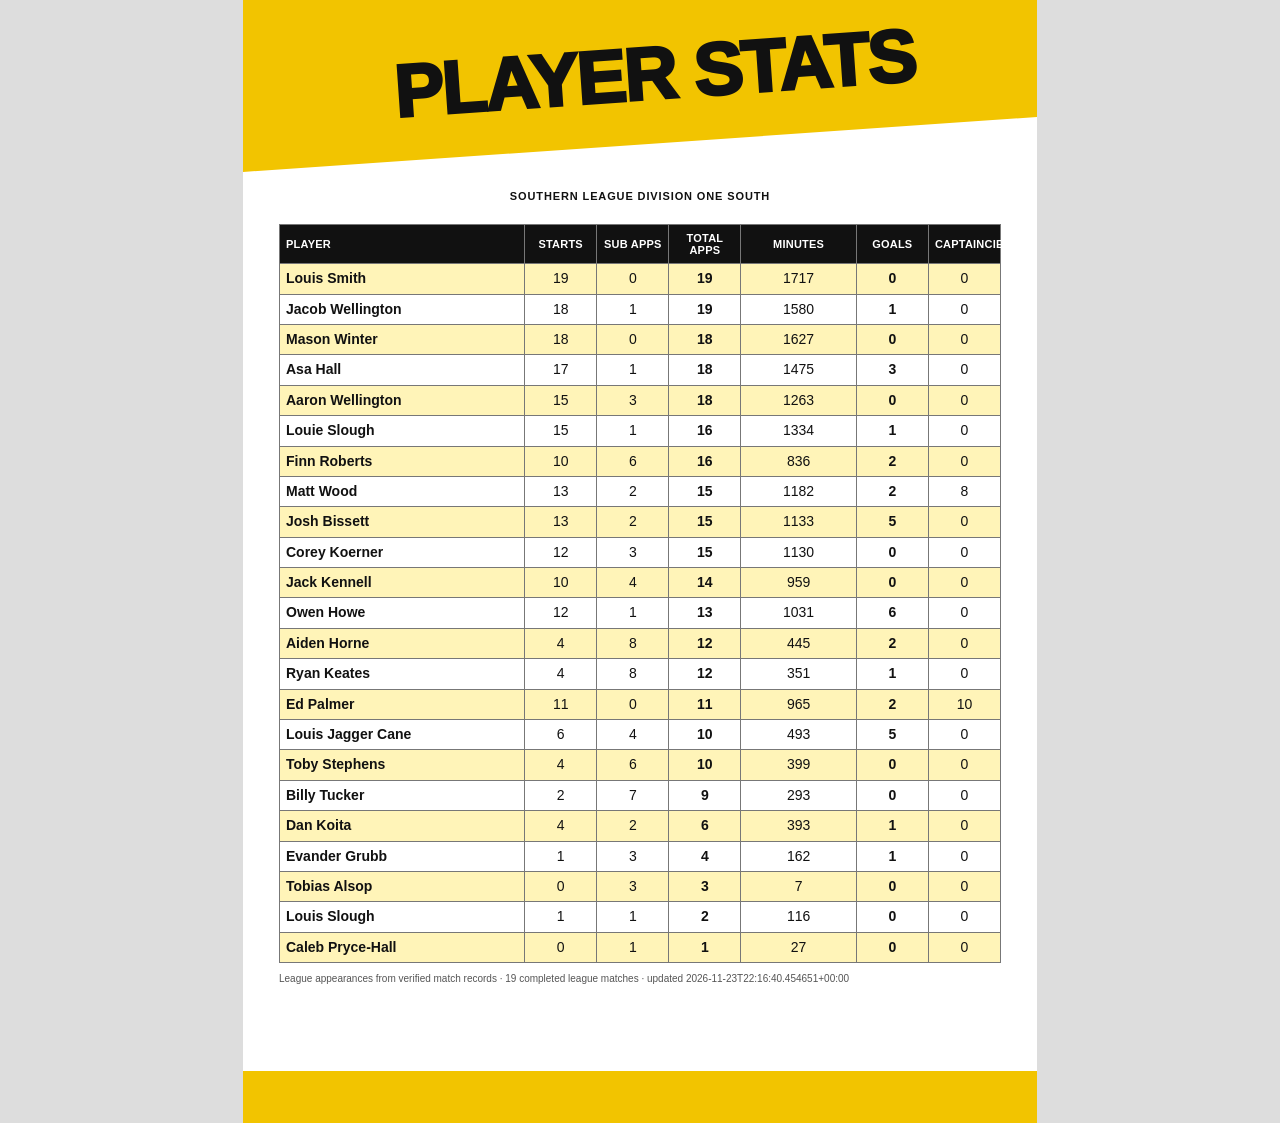
<file: programme-player-stats.html>
<!doctype html>
<html lang="en">
<head>
<meta charset="utf-8">
<meta name="viewport" content="width=device-width,initial-scale=1">
<title>Tiverton Town Player Stats</title>
<style>
:root{--yellow:#f2c400;--black:#111;--white:#fff;--line:#7a7a7a;--ink:#111;--stripe:#fff4b8}
*{box-sizing:border-box}
html,body{margin:0;padding:0;background:#ddd;font-family:Arial,Helvetica,sans-serif;color:var(--ink)}
.page{width:794px;height:1123px;margin:0 auto;background:#fff;position:relative;overflow:hidden}
.top{height:172px;background:var(--yellow);clip-path:polygon(0 0,100% 0,100% 68%,0 100%);position:relative}
.title{position:absolute;left:150px;top:42px;font-size:74px;line-height:.9;font-weight:1000;letter-spacing:-2px;text-transform:uppercase;transform:rotate(-4deg)}
.body{position:absolute;left:36px;right:36px;top:190px;bottom:80px}
.kicker{text-align:center;font-size:11px;font-weight:900;letter-spacing:.08em;text-transform:uppercase;margin-bottom:22px}
table{width:100%;border-collapse:collapse;table-layout:fixed;border:1px solid #777;font-size:14px}
th,td{border:1px solid #777;padding:7px 6px;line-height:1.1;height:30px}
th{background:#111;color:#fff;text-transform:uppercase;font-size:11px;font-weight:900;letter-spacing:.02em}
tbody tr:nth-child(odd) td{background:var(--stripe)}
tbody tr:nth-child(even) td{background:#fff}
td:first-child,th:first-child{text-align:left;font-weight:800}
td:not(:first-child),th:not(:first-child){text-align:center}
th:nth-child(1){width:34%}
th:nth-child(2),th:nth-child(3),th:nth-child(4),th:nth-child(6),th:nth-child(7){width:10%}
th:nth-child(5){width:16%}
.goals{font-weight:900}
.footer{position:absolute;left:0;right:0;bottom:0;height:52px;background:var(--yellow)}
.note{font-size:10px;color:#555;margin-top:10px;text-align:left}
</style>
</head>
<body>
<main class="page" data-document-role="page" data-label="Player Stats">
  <div class="top"><div class="title">Player Stats</div></div>
  <section class="body">
    <div class="kicker">Southern League Division One South</div>
    <table aria-label="Tiverton Town player statistics">
      <thead><tr>
        <th>Player</th><th>Starts</th><th>Sub Apps</th><th>Total Apps</th><th>Minutes</th><th>Goals</th><th>Captaincies</th>
      </tr></thead>
      <tbody id="rows"><tr><td colspan="7">Loading player statistics…</td></tr></tbody>
    </table>
    <div class="note" id="updated"></div>
  </section>
  <div class="footer"></div>
</main>
<script>
async function renderProgrammePlayerStats(){
const response=await fetch("data.json?v="+Date.now(),{cache:"no-store"});
if(!response.ok)throw Error("Player feed HTTP "+response.status);
const data=await response.json();
if(!Array.isArray(data.fixtures))throw Error("Player feed missing fixtures");
const parseScore=s=>/^\d+\s*[-–]\s*\d+$/.test(String(s||''));
const minute=v=>{const m=String(v||'').match(/^(\d{1,3})(?:\+(\d{1,2}))?$/);return m?+m[1]+ +(m[2]||0):null};
const completed=(data.fixtures||[]).filter(x=>String(x.comp||data.comp||'SL1').toUpperCase()==='SL1' && x.result && parseScore(x.result)).sort((a,b)=>(a.date||'').localeCompare(b.date||''));
const stats=new Map();
function get(name){name=String(name||'').trim();if(!stats.has(name))stats.set(name,{name,starts:0,subs:0,apps:0,mins:0,goals:0,caps:0});return stats.get(name)}
for(const fx of completed){
  const st=Array.isArray(fx.starterDetails)?fx.starterDetails:[];
  const sb=Array.isArray(fx.subDetails)?fx.subDetails:[];
  const ev=[...st,...sb].flatMap(p=>[minute(p.offMinute),minute(p.onMinute),...(Array.isArray(p.goalMinutes)?p.goalMinutes.map(minute):[])]).filter(Number.isFinite);
  const end=Math.max(90,...ev);
  for(const p of st){
    if(!p?.name)continue;
    const r=get(p.name); r.starts++; r.apps++; r.goals+=Number(p.goalCount||0); if(p.captain)r.caps++;
    const off=minute(p.offMinute); r.mins+=Number.isFinite(off)?Math.min(off,end):end;
  }
  for(const p of sb){
    if(!p?.name)continue;
    const used=p.used!==false && (p.onMinute || p.used===true);
    const r=get(p.name);
    if(used){r.subs++;r.apps++;const on=minute(p.onMinute);if(Number.isFinite(on))r.mins+=Math.max(0,end-on)}
    r.goals+=Number(p.goalCount||0); if(p.captain)r.caps++;
  }
}
const esc=s=>String(s??'').replace(/[&<>"']/g,m=>({'&':'&amp;','<':'&lt;','>':'&gt;','"':'&quot;',"'":'&#39;'}[m]));
const rows=[...stats.values()].filter(x=>x.apps>0).sort((a,b)=>b.apps-a.apps||b.starts-a.starts||b.mins-a.mins||a.name.localeCompare(b.name));
document.getElementById('rows').innerHTML=rows.map(r=>'<tr><td>'+esc(r.name)+'</td><td>'+r.starts+'</td><td>'+r.subs+'</td><td><strong>'+r.apps+'</strong></td><td>'+r.mins+'</td><td class="goals">'+r.goals+'</td><td>'+r.caps+'</td></tr>').join('');
document.getElementById('updated').textContent='League appearances from verified match records · '+completed.length+' completed league matches'+(data.updated?' · updated '+data.updated:'');
}
renderProgrammePlayerStats().catch(error=>{document.getElementById('updated').textContent='Unable to refresh player statistics: '+error.message;});
</script>
</body>
</html>
</file>
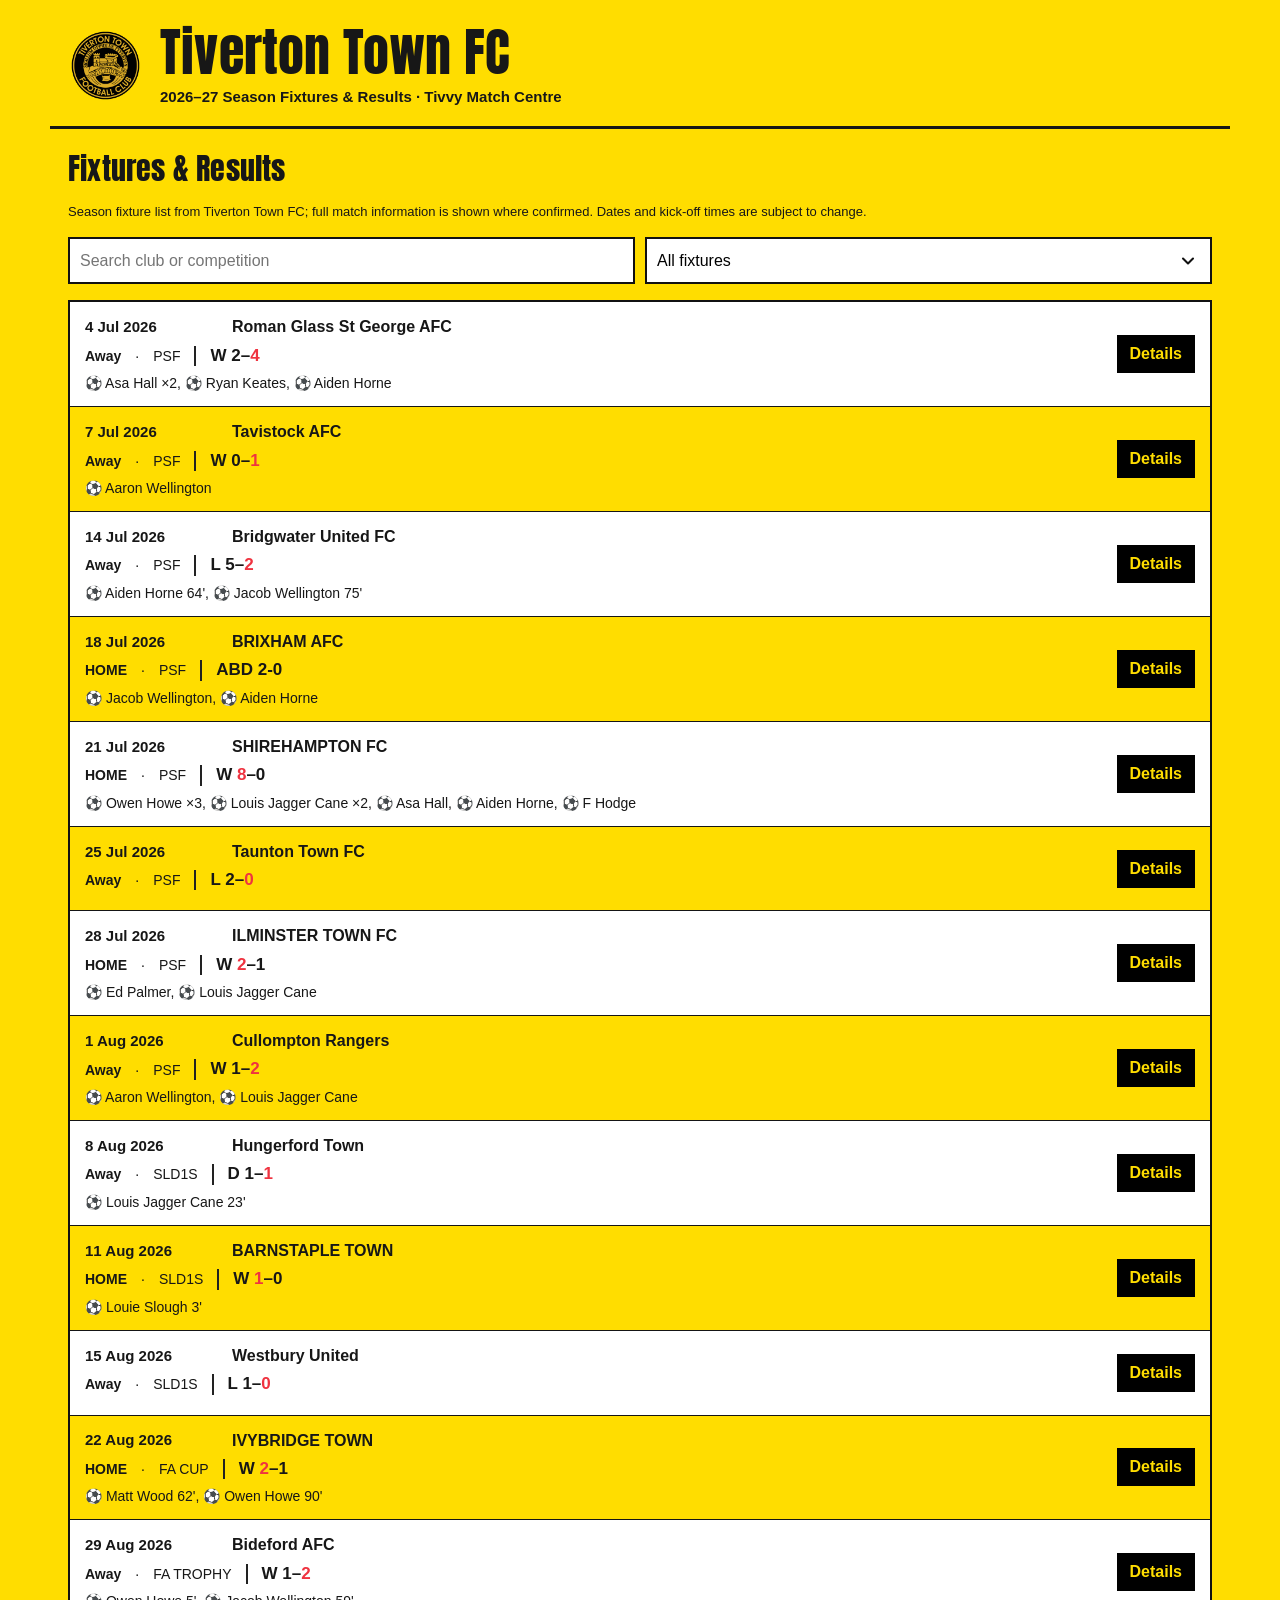
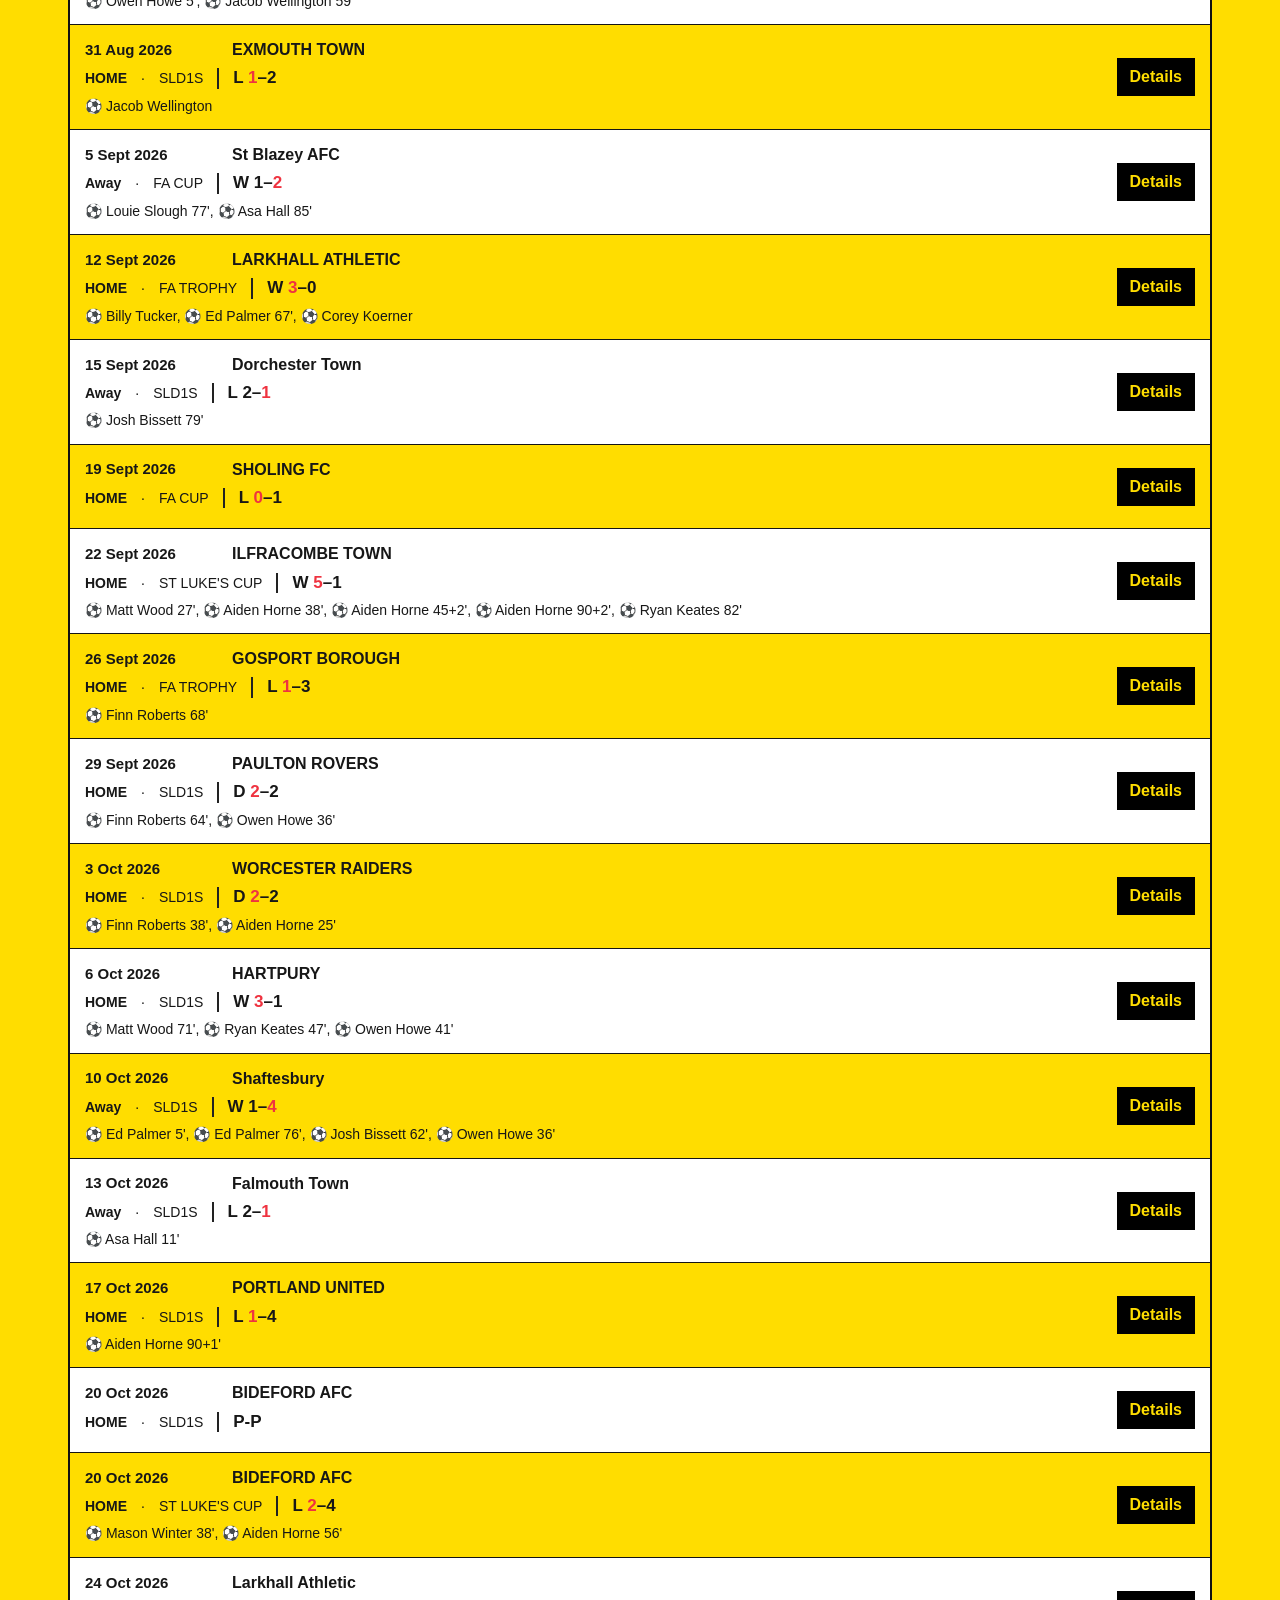
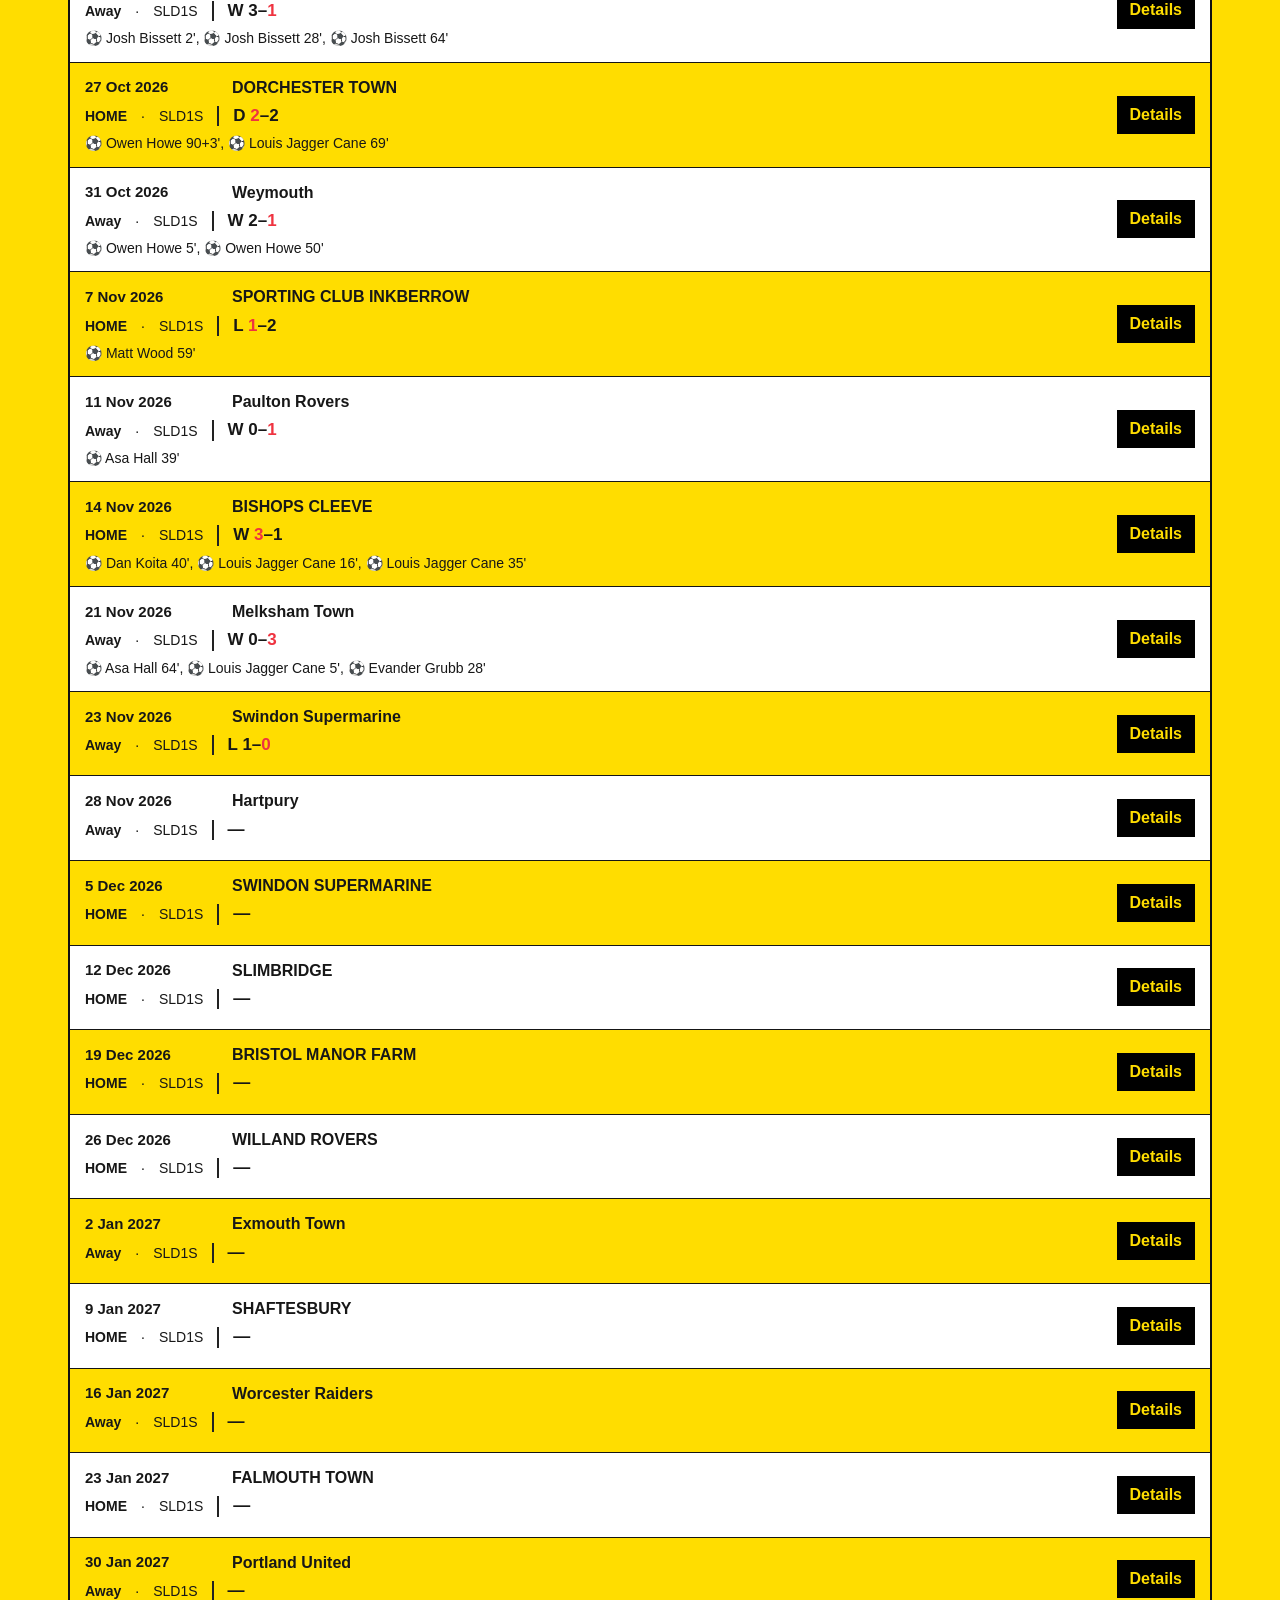
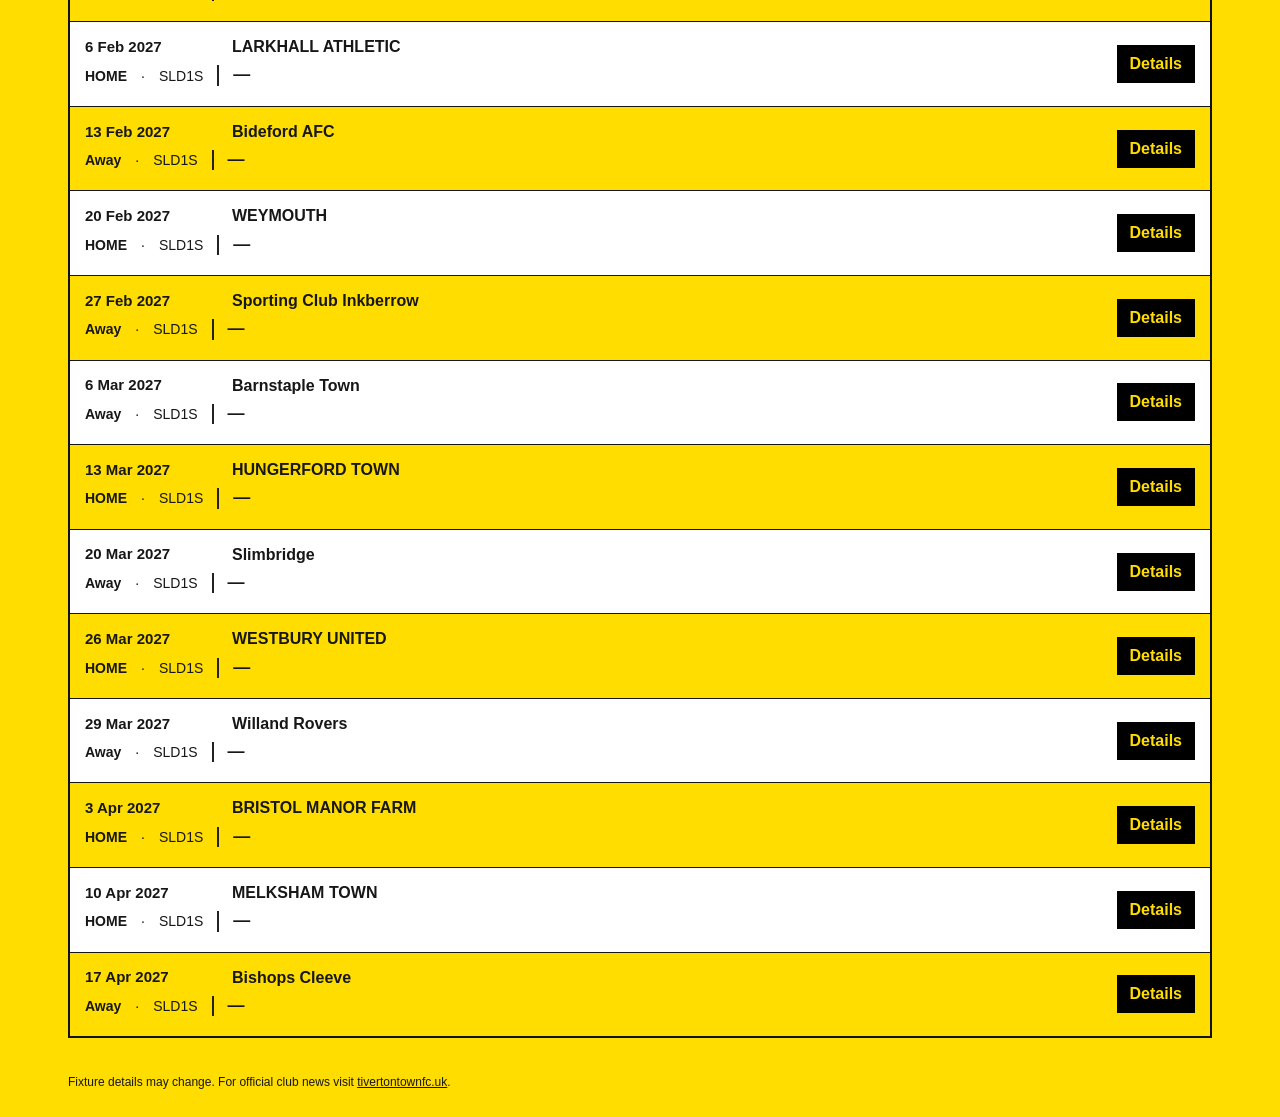
<file: tivvy-match-centre-desktop-preview.html>
<!doctype html>
<html lang="en"><head><meta charset="utf-8"><meta name="viewport" content="width=device-width,initial-scale=1">
<title>Tiverton Town FC | Desktop Card Layout Preview</title>
<link rel="preconnect" href="https://fonts.googleapis.com"><link rel="preconnect" href="https://fonts.gstatic.com" crossorigin><link href="https://fonts.googleapis.com/css2?family=Anton&display=swap" rel="stylesheet">
<style>
:root{--y:#ffdd00;--ink:#252323;--red:#ef3340}*{box-sizing:border-box}body{margin:0;background:var(--y);color:#171717;font:15px/1.45 Arial,Helvetica,sans-serif}
header,main,footer{max-width:1180px;margin:auto;padding:18px 18px}header{display:flex;align-items:center;gap:17px;padding-top:24px;padding-bottom:18px;border-bottom:3px solid #161616}
.brand{width:75px;height:75px;object-fit:contain}h1,h2,h3,.th,.action{font-family:Impact,"Arial Narrow",Arial,sans-serif;letter-spacing:.45px}
h1{font-size:clamp(29px,5vw,52px);line-height:1.1;margin:0}header p{margin:5px 0 0;font-weight:700}a{color:inherit}h2{font-size:30px;margin:0 0 13px}
.note{font-size:13px;margin-bottom:15px}.searchbar{display:flex;flex-wrap:wrap;gap:10px;margin-bottom:16px}.searchbar input,.searchbar select{font:inherit;font-size:16px;padding:10px;border:2px solid #111;border-radius:0;background:#fff;min-width:200px;flex:1}.searchbar select{-webkit-appearance:none;appearance:none;padding-right:42px;background:#fff url("data:image/svg+xml,%3Csvg xmlns='http://www.w3.org/2000/svg' width='24' height='24' viewBox='0 0 24 24' fill='none' stroke='%23111' stroke-width='2.5' stroke-linecap='round' stroke-linejoin='round'%3E%3Cpath d='m6 9 6 6 6-6'/%3E%3C/svg%3E") no-repeat right 12px center;background-size:20px}
#table{border:2px solid #111;background:#fff}.row{display:grid;grid-template-columns:94px minmax(180px,1.3fr) 64px 104px 93px minmax(160px,1.35fr) 84px;align-items:center;gap:9px;padding:12px 11px;min-height:61px;border-bottom:1px solid #151515}.row:last-child{border-bottom:0}.row:not(.th):nth-child(odd){background:var(--y)}.row:not(.th):nth-child(even){background:#fff}
.th{background:var(--ink)!important;color:var(--y);font-size:16px;min-height:45px}.club{display:flex;align-items:center;gap:9px;min-width:0}.club img{width:29px;height:29px;object-fit:contain;flex:none}.club span{min-width:0;overflow-wrap:anywhere}.venue,.venue-label{font-weight:800}
.tivvy{color:var(--red);font-weight:800}.scorers{font-size:13px}.action button,.close{border:0;background:#000;color:var(--y);font:19px Impact,"Arial Narrow",Arial;cursor:pointer;padding:8px 12px}.action button:hover{background:#454545}.action button:focus-visible,.close:focus-visible{outline:3px solid #2782ef;outline-offset:2px}
#status{padding:20px;background:#fff}#status:empty{display:none}
.modal{position:fixed;inset:0;z-index:100;background:rgba(0,0,0,.8);display:flex;align-items:center;justify-content:center;padding:16px}.modal[hidden]{display:none}
.dialog{background:var(--ink);color:#fff;width:min(900px,100%);max-height:92vh;overflow:auto;padding:25px 32px;position:relative;border:2px solid #111}
.dialog h2{color:var(--y);margin:0;font-size:36px}.dialog .close{position:absolute;top:22px;right:28px;color:var(--red);background:transparent;font-size:27px}.dialog .meta{color:var(--y);font-family:Impact,"Arial Narrow",Arial;font-size:18px;margin:20px 0 8px}.scoreline{font:clamp(22px,3vw,31px) Impact,"Arial Narrow",Arial;letter-spacing:.3px}
.dialog h3{color:var(--y);font-size:24px;margin:23px 0 8px}.two{display:grid;grid-template-columns:1fr 1fr;gap:32px}.players{padding:0;list-style:none;margin:0}.players li{padding:5px 0;border:0}.muted{color:#e0e0e0}.player-captain,.player-gk{color:var(--y);font-weight:700}.player-on{color:#65e6a2;font-weight:700}.player-off{color:#ff666b;font-weight:700}.player-unused{color:#aaa}.player-goal{color:#fff}.crestline{display:flex;align-items:center;gap:25px;margin:24px 0 8px}.crestline img{width:64px;height:64px;object-fit:contain}.report{color:var(--y);text-decoration:underline}.details-goals{font-size:18px}.mobile,.mobile-score{display:none}footer{font-size:12px;padding-bottom:25px}
@media(max-width:950px){.row{grid-template-columns:84px minmax(155px,1.2fr) 56px 72px 72px minmax(110px,1fr) 72px;gap:6px;padding:9px 7px;font-size:12px}.th{font-size:14px}.scorers{font-size:12px}.club img{width:24px;height:24px}.action button{font-size:15px;padding:8px 6px}}
@media(max-width:650px){header{padding:16px 12px}.brand{width:55px;height:55px}main{padding:16px 10px}.row{grid-template-columns:90px minmax(0,1fr) max-content;gap:6px 8px;min-height:0;padding:12px 9px}.th{display:none}.date{grid-column:1;grid-row:1;font-weight:700}.club{grid-column:2;grid-row:1;font-weight:700}.action{grid-column:3;grid-row:1 / span 3;justify-self:end;align-self:center}.venue{display:none}.comp{grid-column:1/3;grid-row:2;font-size:13px;display:flex;align-items:center;gap:14px}.mobile-score{display:inline;font-size:16px;font-weight:800;border-left:2px solid #222;padding-left:14px;line-height:1.2}.score{display:none}.scorers{grid-column:1/3;grid-row:3;font-size:13px}.scorers:empty{display:none}.mobile{display:inline}.dialog{padding:17px 17px}.dialog h2{font-size:27px;padding-right:100px}.dialog .close{top:14px;right:12px;font-size:20px}.two{grid-template-columns:1fr;gap:0}.players li{padding:0;line-height:1.08;font-size:14px}.dialog h3{margin:10px 0 3px}}

/* DESKTOP ONLY: the original mobile fixture list is a single vertical stack.
   Each .row is one complete match across the full content width. */
@media(min-width:651px){
  h1,h2,h3,.th,.action{font-family:Arial,Helvetica,sans-serif;letter-spacing:0}
  header h1,main>h2{font-family:"Anton",Impact,"Arial Narrow",sans-serif;font-weight:400;letter-spacing:.2px}
  header h1{font-size:clamp(29px,5vw,52px)}
  main>h2{font-size:30px}
  .searchbar{display:grid;grid-template-columns:repeat(2,minmax(0,1fr));gap:10px}
  .searchbar input,.searchbar select{width:100%;min-width:0;margin:0}
  #table{display:block;width:100%;border:2px solid #111;background:#fff}
  #table>.th{display:none}
  #table>.row:not(.th){
    display:grid;
    width:100%;
    grid-template-columns:135px minmax(0,1fr) 120px;
    grid-template-rows:auto auto auto;
    gap:7px 12px;
    min-height:0;
    padding:13px 15px;
    align-items:center;
    border-bottom:1px solid #151515;
    font-size:15px;
  }
  #table>.row:not(.th):last-child{border-bottom:0}
  #table>.row:not(.th):nth-child(even){background:#fff}
  #table>.row:not(.th):nth-child(odd){background:var(--y)}
  #table .date{grid-column:1;grid-row:1;font-weight:700;white-space:nowrap}
  #table .club{grid-column:2;grid-row:1;font-weight:700;font-size:16px}
  #table .club img{width:30px;height:30px}
  #table .action{grid-column:3;grid-row:1/span 3;justify-self:end;align-self:center}
  #table .venue,#table .score{display:none}
  #table .comp{grid-column:1/3;grid-row:2;font-size:14px;display:flex;align-items:center;gap:14px}
  #table .mobile,#table .mobile-score{display:inline}
  #table .mobile-score{font-size:17px;font-weight:800;border-left:2px solid #222;padding-left:14px;line-height:1.2}
  #table .scorers{grid-column:1/3;grid-row:3;font-size:14px}
  #table .scorers:empty{display:none}
  #table .action button{font-family:Arial,Helvetica,sans-serif;font-weight:800;font-size:16px;letter-spacing:0;padding:10px 13px}
  .dialog{width:min(650px,100%);padding:17px}
  .dialog h2{font-size:27px;padding-right:100px}
  .dialog .close{top:14px;right:12px;font-size:20px}
  .two{grid-template-columns:1fr;gap:0}
  .players li{padding:0;line-height:1.08;font-size:14px}
  .dialog h3{margin:10px 0 3px}
}
</style></head><body>
<header><img class="brand" src="tiverton-town-logo.png" alt="Tiverton Town badge"><div><h1>Tiverton Town FC</h1><p>2026–27 Season Fixtures & Results · Tivvy Match Centre</p></div></header>
<main><h2>Fixtures & Results</h2><div class="note">Season fixture list from Tiverton Town FC; full match information is shown where confirmed. Dates and kick-off times are subject to change.</div>
<div class="searchbar"><input id="q" type="search" placeholder="Search club or competition" aria-label="Search fixtures"><select id="filter" aria-label="Filter fixtures"><option value="all">All fixtures</option><option value="results">Results</option><option value="upcoming">Upcoming & postponed</option></select></div>
<div id="table" role="table" aria-label="Tiverton Town fixtures and results"><div id="status">Loading fixtures…</div></div>
</main><footer>Fixture details may change. For official club news visit <a href="https://www.tivertontownfc.uk/">tivertontownfc.uk</a>.</footer>
<div class="modal" id="modal" hidden><div class="dialog" role="dialog" aria-modal="true" aria-labelledby="matchTitle"><button class="close" id="close" aria-label="Close match details">CLOSE ✕</button><h2 id="matchTitle">Tivvy Match Centre</h2><div id="matchBody"></div></div></div>
<script>
const BASE='./',CLUBS={romanglassstgeorge:'8aa829_6ad6695811c0498db90473766fc8bbd4~mv2.png',tavistock:'8aa829_ecc264bc646d41a9b6c372a0a3a23243~mv2.png',bridgwaterunited:'8aa829_199b1514dbef4b79882263529ff162ae~mv2.png',brixham:'8aa829_7f87e9823bb94650961f9d3160a065dc~mv2.png',shirehampton:'8aa829_ce9c7882df30410cb4c8d445b9077226~mv2.png',tauntontown:'d12aff_a4325afc73e54ed98cb25f2a2986cae0~mv2.png',ilminstertown:'8aa829_969cbd8d12cb4952bc614fe294f8294f~mv2.png',cullomptonrangers:'8aa829_4e91f106bc444b2f9ca4692d43864e53~mv2.png',portlandunited:'8aa829_65009eedd74649b3b7405d2be35faff4~mv2.png',bideford:'d12aff_6327d76501bf400a8fa826f32d319856~mv2.png',hungerfordtown:'f62a66_4fc40563b6a942d1aab1f3fdb82ef2df~mv2.png'};
const NAMES={'a hall':'Asa Hall','o howe':'Owen Howe','l jagger cane':'Louis Jagger Cane','a wellington':'Aaron Wellington','j wellington':'Jacob Wellington','a horne':'Aiden Horne','r keates':'Ryan Keates','e palmer':'Ed Palmer','l slough':'Louis Slough','m winter':'Mason Winter','m wood':'Matt Wood','f roberts':'Finn Roberts','j kennell':'Jack Kennell','j bissett':'Josh Bissett','b tucker':'Billy Tucker','c koerner':'Corey Koerner'};
let fixtures=[],details=[];
const el=id=>document.getElementById(id),esc=s=>String(s??'').replace(/[&<>"']/g,c=>({'&':'&amp;','<':'&lt;','>':'&gt;','"':'&quot;',"'":'&#39;'}[c]));
const club=s=>String(s||'').toLowerCase().replace(/\b(football club|afc|fc)\b/g,'').replace(/[^a-z0-9]/g,'');
const comp=s=>{let a=String(s||'').toLowerCase().replace(/[^a-z0-9]/g,'');if(a.includes('stluke'))return 'stlukescup';if(a.includes('sld1s')||a.includes('southernleague')||a.includes('divisiononesouth'))return 'league';if(a.includes('fatrophy'))return 'fatrophy';if(a.includes('facup'))return 'facup';if(a.includes('psf')||a.includes('friendly'))return 'friendly';return a};
const date=s=>{const d=new Date(String(s||'')+'T12:00:00Z');return isNaN(d)?String(s||''):d.toLocaleDateString('en-GB',{day:'numeric',month:'short',year:'numeric',timeZone:'UTC'})};
function crest(s){const x=CLUBS[club(s)];return x?'https://static.wixstatic.com/media/'+x:''}
function matchFor(f){return details.find(m=>m.date===f.date&&club(m.opponent)===club(f.opposition)&&m.venue===f.homeAway&&comp(m.competition)===comp(f.competition)&&m.starterDetails?.length)||details.find(m=>m.date===f.date&&club(m.opponent)===club(f.opposition)&&m.venue===f.homeAway&&comp(m.competition)===comp(f.competition))||null}
function goals(f,m){if(m){const events=[...(m.starterDetails||[]),...(m.subDetails||[])].flatMap(p=>(p.goalMinutes||[]).map(min=>({name:p.name,min})));if(events.length)return events.map(e=>'⚽ '+esc(e.name)+" "+esc(e.min)+"'").join(', ');if(m.scorerSummary?.length)return m.scorerSummary.map(p=>{const n=NAMES[String(p.name).toLowerCase()]||p.name;if(p.minutes?.length)return p.minutes.map(t=>'⚽ '+esc(n)+" "+esc(t)+"'").join(', ');return '⚽ '+esc(n)+(p.count>1?' ×'+esc(p.count):'')}).join(', ')}
return String(f.scorers||'').split(',').map(s=>{s=s.trim();if(!s)return '';const found=s.match(/^(.+?)\s+(x\d+|\d+['’]?|\d+\+\d+['’]?)$/i);const name=found?found[1]:s;const full=NAMES[name.toLowerCase().replace(/\./g,'')]||name;return '⚽ '+esc(full)+(found?' '+esc(found[2].replace(/^x/,'×')):'')}).filter(Boolean).join(', ')}
function result(f){const v=String(f.result||'');const m=v.match(/^([WDL])\s+(\d+)\s*[-–]\s*(\d+)$/i);if(!m)return esc(v||'—');const a=m[2],b=m[3];return esc(m[1])+' '+(f.homeAway==='H'?'<span class="tivvy">'+a+'</span>':a)+'–'+(f.homeAway==='A'?'<span class="tivvy">'+b+'</span>':b)}
function row(f){const m=matchFor(f),img=crest(f.opposition)||m?.opponentLogoUrl||'';return '<div class="row" role="row"><div class="date">'+esc(date(f.date))+'</div><div class="club">'+(img?'<img src="'+esc(img)+'" alt="" loading="lazy" onerror="this.remove()">':'')+'<span>'+esc(f.opposition)+'</span></div><div class="venue">'+(f.homeAway==='H'?'HOME':f.homeAway==='A'?'Away':esc(f.homeAway))+'</div><div class="comp"><span class="mobile venue-label">'+(f.homeAway==='H'?'HOME':f.homeAway==='A'?'Away':esc(f.homeAway))+'</span><span class="mobile"> · </span>'+esc(f.competition)+'<span class="mobile-score">'+result(f)+'</span></div><div class="score">'+result(f)+'</div><div class="scorers">'+goals(f,m)+'</div><div class="action"><button data-id="'+esc(f.id)+'" type="button">Details</button></div></div>'}
function render(){const term=el('q').value.trim().toLowerCase(),filter=el('filter').value;const filtered=fixtures.filter(f=>(f.opposition+' '+f.competition).toLowerCase().includes(term)&&(filter==='all'||(filter==='results'?/^[WDL]|^ABD/i.test(f.result):!/^[WDL]|^ABD/i.test(f.result))));const head='<div class="row th" role="row"><div>DATE</div><div>OPPOSITION</div><div>VENUE</div><div>COMP</div><div>RESULTS</div><div>SCORERS</div><div></div></div>';el('table').innerHTML=head+(filtered.length?filtered.map(row).join(''):'<div style="padding:20px">No matching fixtures</div>');el('table').querySelectorAll('button[data-id]').forEach(b=>b.onclick=()=>openMatch(b.dataset.id))}
function player(p){const extras=[];const name=String(p.name||'Unknown');const isGK=p.position==='GK'||name.trim().toLowerCase()==='louis smith';if(isGK)extras.push('<span class="player-gk">🧤 GK</span>');if(p.captain)extras.push('<span class="player-captain">(C)</span>');if(p.goalMinutes?.length)extras.push('<span class="player-goal">⚽ '+p.goalMinutes.map(m=>esc(m)+"'").join(', ')+'</span>');if(p.onMinute)extras.push('<span class="player-on">▲ on '+esc(p.onMinute)+"'</span>");if(p.offMinute)extras.push('<span class="player-off">▼ off '+esc(p.offMinute)+"'</span>");if(p.used===false)extras.push('<span class="player-unused">unused</span>');return '<li>'+esc(name)+(extras.length?' '+extras.join(' · '):'')+'</li>'}
function openMatch(id){const f=fixtures.find(x=>x.id===id);if(!f)return;const m=matchFor(f),r=String(f.result||''),nums=r.match(/(\d+)\s*[-–]\s*(\d+)/);let line;if(nums){const home=f.homeAway==='H'?'TIVERTON TOWN':f.opposition,away=f.homeAway==='H'?f.opposition:'TIVERTON TOWN';const a=nums[1],b=nums[2];line=esc(home)+' '+(f.homeAway==='H'?'<span class="tivvy">'+a+'</span>':esc(a))+' – '+(f.homeAway==='A'?'<span class="tivvy">'+b+'</span>':esc(b))+' '+esc(away)}else line=esc(f.opposition)+' · '+esc(r||'Fixture');
let parts='<div class="crestline"><img src="tiverton-town-logo.png" alt="Tiverton crest">'+(crest(f.opposition)?'<img src="'+esc(crest(f.opposition))+'" alt="'+esc(f.opposition)+' crest">':'')+'</div><div class="meta">'+esc(date(f.date))+' · '+(f.homeAway==='H'?'HOME':'AWAY')+' · '+esc(f.competition)+(f.kickOff?' · '+esc(f.kickOff):'')+'</div><div class="scoreline">'+line+'</div>';
if(m?.starterDetails?.length){parts+='<div class="two"><section><h3>STARTING XI</h3><ul class="players">'+m.starterDetails.map(player).join('')+'</ul></section><section><h3>SUBSTITUTES</h3>'+(m.subDetails?.length?'<ul class="players">'+m.subDetails.map(player).join('')+'</ul>':'<p>Not available</p>')+'</section></div>'}else parts+='<h3>MATCH SUMMARY</h3><p>Full teamsheet not currently available.</p>';
const g=goals(f,m);if(g)parts+='<h3>TIVERTON GOALSCORERS</h3><p class="details-goals">'+g+'</p>';
if(f.notes||m?.notes)parts+='<p>'+esc(f.notes||m.notes)+'</p>';
if(m?.officialReportUrl&&/^https:\/\//.test(m.officialReportUrl))parts+='<h3>MATCH REPORT</h3><p><a class="report" href="'+esc(m.officialReportUrl)+'" target="_blank" rel="noopener">Read the official match report ↗</a></p>';
if(!m&&!r)parts+='<p class="muted">Fixture information will be updated when available.</p>';
el('matchBody').innerHTML=parts;el('modal').hidden=false;document.body.style.overflow='hidden';el('close').focus()}
function closeMatch(){el('modal').hidden=true;document.body.style.overflow=''}
el('close').onclick=closeMatch;el('modal').onclick=e=>{if(e.target===el('modal'))closeMatch()};window.onkeydown=e=>{if(e.key==='Escape')closeMatch()};el('q').oninput=render;el('filter').onchange=render;
async function getJSON(name){const r=await fetch(BASE+name+'?v=20261022',{cache:'no-store'});if(!r.ok)throw new Error(name+' HTTP '+r.status);return r.json()}
(async()=>{try{const [list,league,cup,historical]=await Promise.all([getJSON('match-centre-fixtures-2026-27.json'),getJSON('data.json'),getJSON('cup-match-details-2026-27.json'),getJSON('historical-match-details-2026-27.json')]);fixtures=list.fixtures||[];details=[...(league.fixtures||[]).map(x=>({...x,competition:'SLD1S'})),...(cup.fixtures||[]),...(historical.fixtures||[])];fixtures.sort((a,b)=>a.date.localeCompare(b.date));render()}catch(e){el('table').innerHTML='<div id="status">Unable to load fixtures at present. Please refresh the page.</div>';console.error(e)}})();
</script></body></html>
</file>
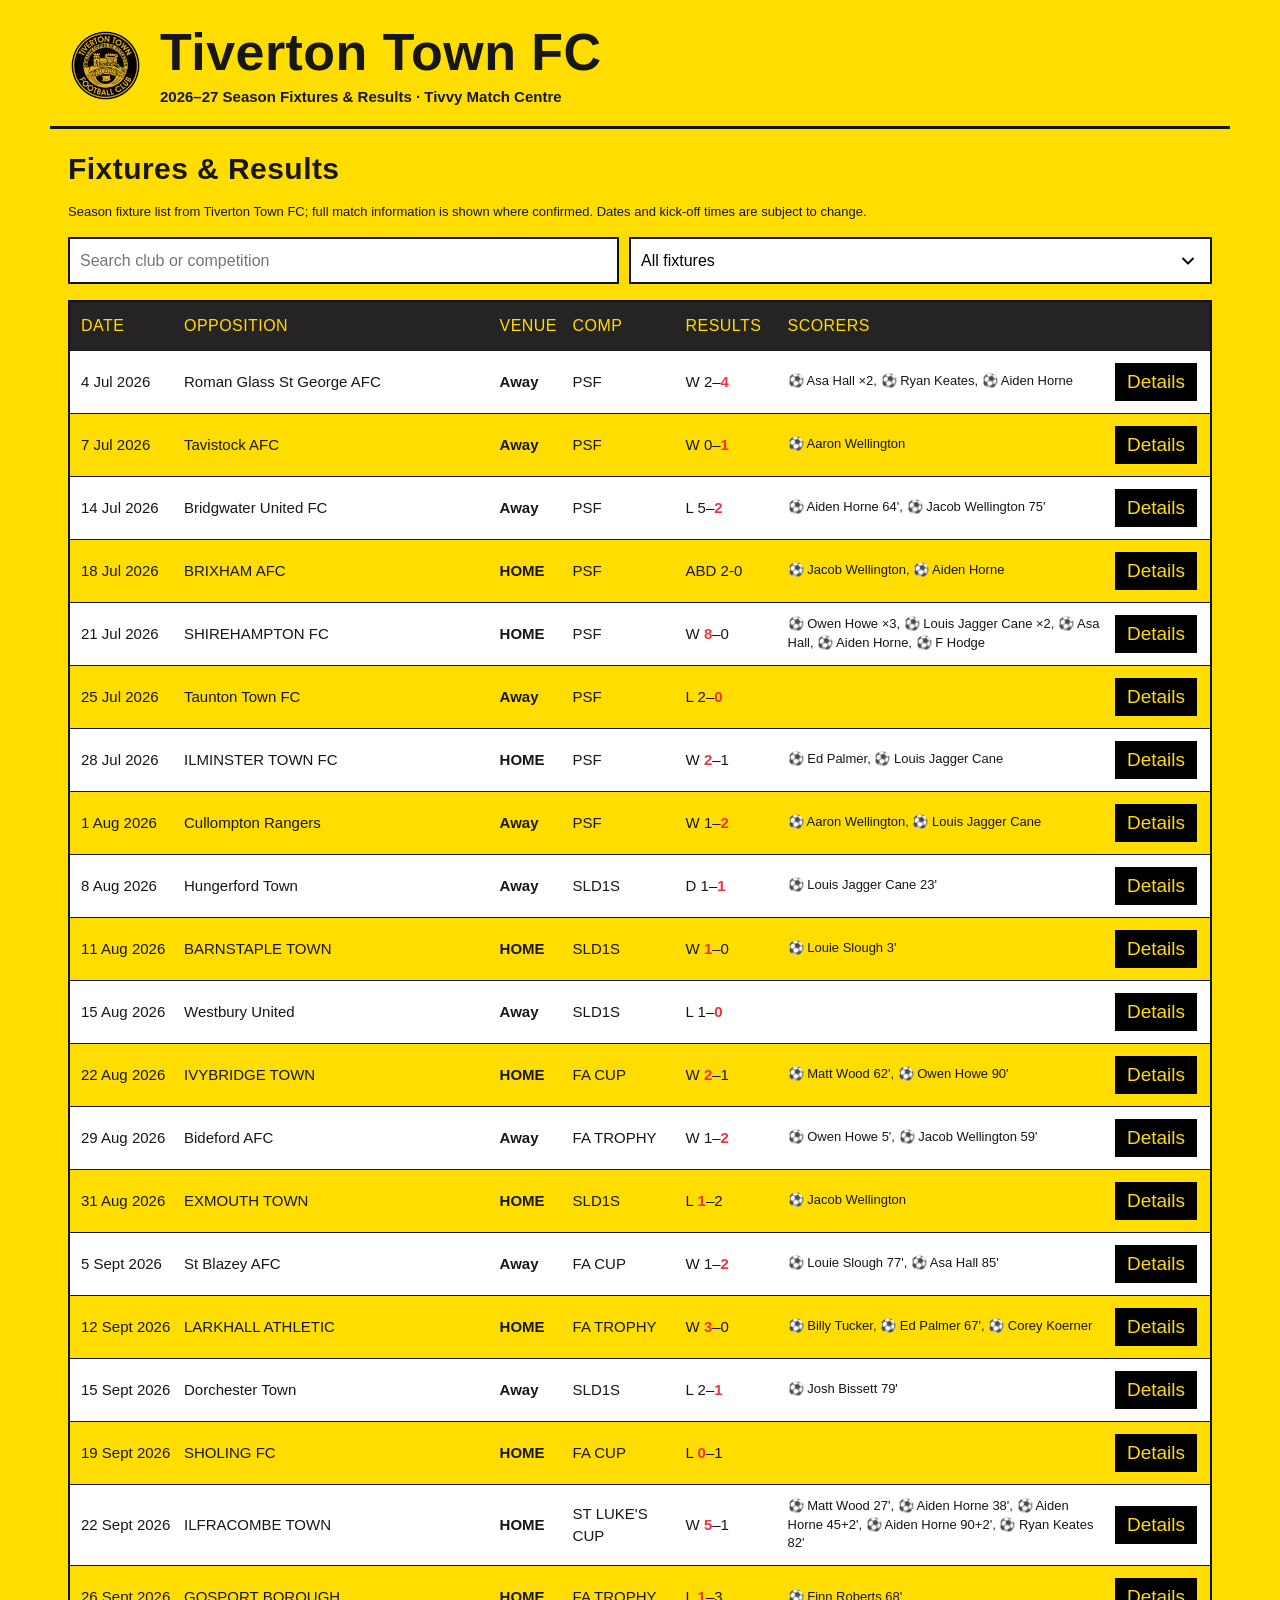
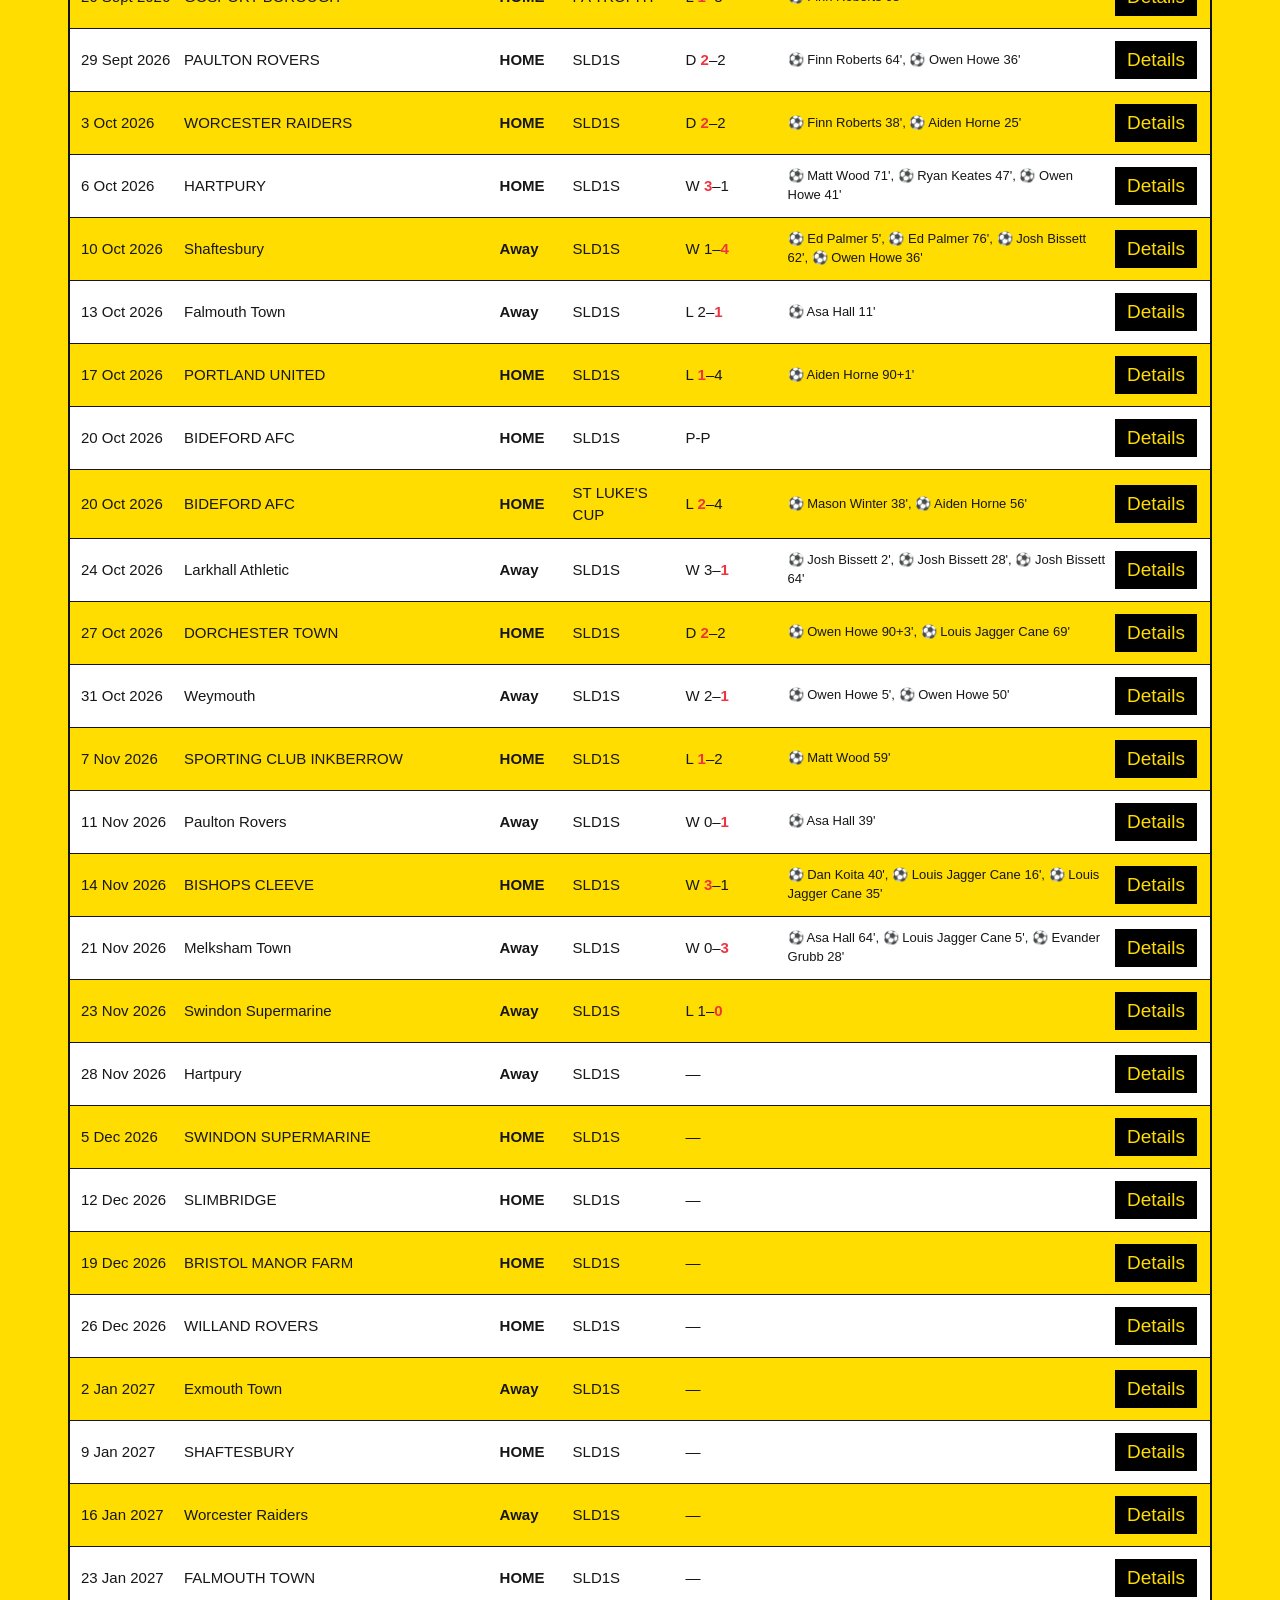
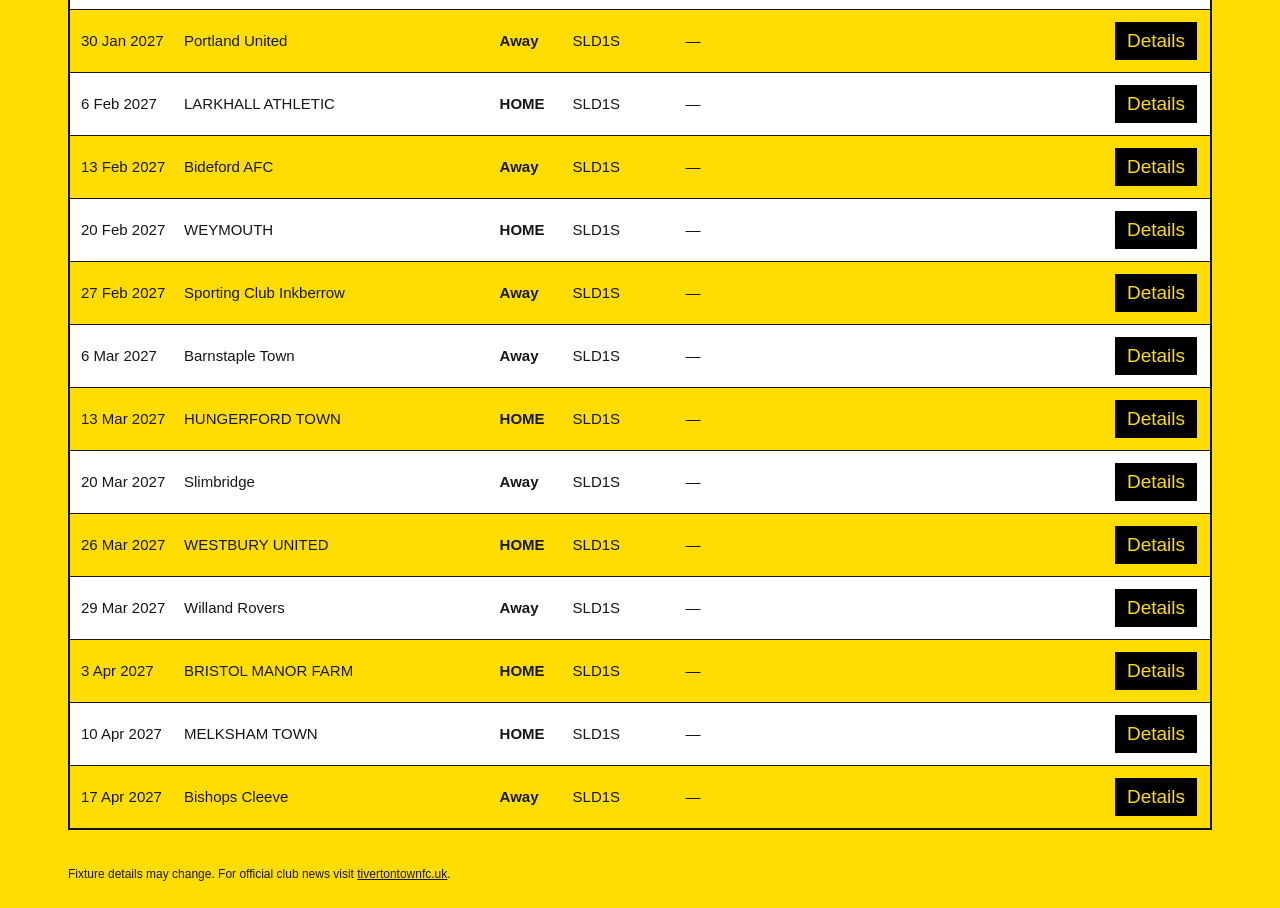
<file: tivvy-match-centre.html>
<!doctype html>
<html lang="en"><head><meta charset="utf-8"><meta name="viewport" content="width=device-width,initial-scale=1">
<title>Tiverton Town FC | 2026–27 Fixtures & Match Centre</title>
<style>
:root{--y:#ffdd00;--ink:#252323;--red:#ef3340}*{box-sizing:border-box}body{margin:0;background:var(--y);color:#171717;font:15px/1.45 Arial,Helvetica,sans-serif}
header,main,footer{max-width:1180px;margin:auto;padding:18px 18px}header{display:flex;align-items:center;gap:17px;padding-top:24px;padding-bottom:18px;border-bottom:3px solid #161616}
.brand{width:75px;height:75px;object-fit:contain}h1,h2,h3,.th,.action{font-family:Impact,"Arial Narrow",Arial,sans-serif;letter-spacing:.45px}
h1{font-size:clamp(29px,5vw,52px);line-height:1.1;margin:0}header p{margin:5px 0 0;font-weight:700}a{color:inherit}h2{font-size:30px;margin:0 0 13px}
.note{font-size:13px;margin-bottom:15px}.searchbar{display:flex;flex-wrap:wrap;gap:10px;margin-bottom:16px}.searchbar input,.searchbar select{font:inherit;font-size:16px;padding:10px;border:2px solid #111;border-radius:0;background:#fff;min-width:200px;flex:1}.searchbar select{-webkit-appearance:none;appearance:none;padding-right:42px;background:#fff url("data:image/svg+xml,%3Csvg xmlns='http://www.w3.org/2000/svg' width='24' height='24' viewBox='0 0 24 24' fill='none' stroke='%23111' stroke-width='2.5' stroke-linecap='round' stroke-linejoin='round'%3E%3Cpath d='m6 9 6 6 6-6'/%3E%3C/svg%3E") no-repeat right 12px center;background-size:20px}
#table{border:2px solid #111;background:#fff}.row{display:grid;grid-template-columns:94px minmax(180px,1.3fr) 64px 104px 93px minmax(160px,1.35fr) 84px;align-items:center;gap:9px;padding:12px 11px;min-height:61px;border-bottom:1px solid #151515}.row:last-child{border-bottom:0}.row:not(.th):nth-child(odd){background:var(--y)}.row:not(.th):nth-child(even){background:#fff}
.th{background:var(--ink)!important;color:var(--y);font-size:16px;min-height:45px}.club{display:flex;align-items:center;gap:9px;min-width:0}.club img{width:29px;height:29px;object-fit:contain;flex:none}.club span{min-width:0;overflow-wrap:anywhere}.venue,.venue-label{font-weight:800}
.tivvy{color:var(--red);font-weight:800}.scorers{font-size:13px}.action button,.close{border:0;background:#000;color:var(--y);font:19px Impact,"Arial Narrow",Arial;cursor:pointer;padding:8px 12px}.action button:hover{background:#454545}.action button:focus-visible,.close:focus-visible{outline:3px solid #2782ef;outline-offset:2px}
#status{padding:20px;background:#fff}#status:empty{display:none}
.modal{position:fixed;inset:0;z-index:100;background:rgba(0,0,0,.8);display:flex;align-items:center;justify-content:center;padding:16px}.modal[hidden]{display:none}
.dialog{background:var(--ink);color:#fff;width:min(900px,100%);max-height:92vh;overflow:auto;padding:25px 32px;position:relative;border:2px solid #111}
.dialog h2{color:var(--y);margin:0;font-size:36px}.dialog .close{position:absolute;top:22px;right:28px;color:var(--red);background:transparent;font-size:27px}.dialog .meta{color:var(--y);font-family:Impact,"Arial Narrow",Arial;font-size:18px;margin:20px 0 8px}.scoreline{font:clamp(22px,3vw,31px) Impact,"Arial Narrow",Arial;letter-spacing:.3px}
.dialog h3{color:var(--y);font-size:24px;margin:23px 0 8px}.two{display:grid;grid-template-columns:1fr 1fr;gap:32px}.players{padding:0;list-style:none;margin:0}.players li{padding:5px 0;border:0}.muted{color:#e0e0e0}.player-captain,.player-gk{color:var(--y);font-weight:700}.player-on{color:#65e6a2;font-weight:700}.player-off{color:#ff666b;font-weight:700}.player-unused{color:#aaa}.player-goal{color:#fff}.crestline{display:flex;align-items:center;gap:25px;margin:24px 0 8px}.crestline img{width:64px;height:64px;object-fit:contain}.report{color:var(--y);text-decoration:underline}.details-goals{font-size:18px}.mobile,.mobile-score{display:none}footer{font-size:12px;padding-bottom:25px}
@media(max-width:950px){.row{grid-template-columns:84px minmax(155px,1.2fr) 56px 72px 72px minmax(110px,1fr) 72px;gap:6px;padding:9px 7px;font-size:12px}.th{font-size:14px}.scorers{font-size:12px}.club img{width:24px;height:24px}.action button{font-size:15px;padding:8px 6px}}
@media(max-width:650px){header{padding:16px 12px}.brand{width:55px;height:55px}main{padding:16px 10px}.row{grid-template-columns:90px minmax(0,1fr) max-content;gap:6px 8px;min-height:0;padding:12px 9px}.th{display:none}.date{grid-column:1;grid-row:1;font-weight:700}.club{grid-column:2;grid-row:1;font-weight:700}.action{grid-column:3;grid-row:1 / span 3;justify-self:end;align-self:center}.venue{display:none}.comp{grid-column:1/3;grid-row:2;font-size:13px;display:flex;align-items:center;gap:14px}.mobile-score{display:inline;font-size:16px;font-weight:800;border-left:2px solid #222;padding-left:14px;line-height:1.2}.score{display:none}.scorers{grid-column:1/3;grid-row:3;font-size:13px}.scorers:empty{display:none}.mobile{display:inline}.dialog{padding:17px 17px}.dialog h2{font-size:27px;padding-right:100px}.dialog .close{top:14px;right:12px;font-size:20px}.two{grid-template-columns:1fr;gap:0}.players li{padding:0;line-height:1.08;font-size:14px}.dialog h3{margin:10px 0 3px}}
</style></head><body>
<header><img class="brand" src="tiverton-town-logo.png" alt="Tiverton Town badge"><div><h1>Tiverton Town FC</h1><p>2026–27 Season Fixtures & Results · Tivvy Match Centre</p></div></header>
<main><h2>Fixtures & Results</h2><div class="note">Season fixture list from Tiverton Town FC; full match information is shown where confirmed. Dates and kick-off times are subject to change.</div>
<div class="searchbar"><input id="q" type="search" placeholder="Search club or competition" aria-label="Search fixtures"><select id="filter" aria-label="Filter fixtures"><option value="all">All fixtures</option><option value="results">Results</option><option value="upcoming">Upcoming & postponed</option></select></div>
<div id="table" role="table" aria-label="Tiverton Town fixtures and results"><div id="status">Loading fixtures…</div></div>
</main><footer>Fixture details may change. For official club news visit <a href="https://www.tivertontownfc.uk/">tivertontownfc.uk</a>.</footer>
<div class="modal" id="modal" hidden><div class="dialog" role="dialog" aria-modal="true" aria-labelledby="matchTitle"><button class="close" id="close" aria-label="Close match details">CLOSE ✕</button><h2 id="matchTitle">Tivvy Match Centre</h2><div id="matchBody"></div></div></div>
<script>
const BASE='./',CLUBS={romanglassstgeorge:'8aa829_6ad6695811c0498db90473766fc8bbd4~mv2.png',tavistock:'8aa829_ecc264bc646d41a9b6c372a0a3a23243~mv2.png',bridgwaterunited:'8aa829_199b1514dbef4b79882263529ff162ae~mv2.png',brixham:'8aa829_7f87e9823bb94650961f9d3160a065dc~mv2.png',shirehampton:'8aa829_ce9c7882df30410cb4c8d445b9077226~mv2.png',tauntontown:'d12aff_a4325afc73e54ed98cb25f2a2986cae0~mv2.png',ilminstertown:'8aa829_969cbd8d12cb4952bc614fe294f8294f~mv2.png',cullomptonrangers:'8aa829_4e91f106bc444b2f9ca4692d43864e53~mv2.png',portlandunited:'8aa829_65009eedd74649b3b7405d2be35faff4~mv2.png',bideford:'d12aff_6327d76501bf400a8fa826f32d319856~mv2.png',hungerfordtown:'f62a66_4fc40563b6a942d1aab1f3fdb82ef2df~mv2.png'};
const NAMES={'a hall':'Asa Hall','o howe':'Owen Howe','l jagger cane':'Louis Jagger Cane','a wellington':'Aaron Wellington','j wellington':'Jacob Wellington','a horne':'Aiden Horne','r keates':'Ryan Keates','e palmer':'Ed Palmer','l slough':'Louis Slough','m winter':'Mason Winter','m wood':'Matt Wood','f roberts':'Finn Roberts','j kennell':'Jack Kennell','j bissett':'Josh Bissett','b tucker':'Billy Tucker','c koerner':'Corey Koerner'};
let fixtures=[],details=[];
const el=id=>document.getElementById(id),esc=s=>String(s??'').replace(/[&<>"']/g,c=>({'&':'&amp;','<':'&lt;','>':'&gt;','"':'&quot;',"'":'&#39;'}[c]));
const club=s=>String(s||'').toLowerCase().replace(/\b(football club|afc|fc)\b/g,'').replace(/[^a-z0-9]/g,'');
const comp=s=>{let a=String(s||'').toLowerCase().replace(/[^a-z0-9]/g,'');if(a.includes('stluke'))return 'stlukescup';if(a.includes('sld1s')||a.includes('southernleague')||a.includes('divisiononesouth'))return 'league';if(a.includes('fatrophy'))return 'fatrophy';if(a.includes('facup'))return 'facup';if(a.includes('psf')||a.includes('friendly'))return 'friendly';return a};
const date=s=>{const d=new Date(String(s||'')+'T12:00:00Z');return isNaN(d)?String(s||''):d.toLocaleDateString('en-GB',{day:'numeric',month:'short',year:'numeric',timeZone:'UTC'})};
function crest(s){const x=CLUBS[club(s)];return x?'https://static.wixstatic.com/media/'+x:''}
function matchFor(f){return details.find(m=>m.date===f.date&&club(m.opponent)===club(f.opposition)&&m.venue===f.homeAway&&comp(m.competition)===comp(f.competition)&&m.starterDetails?.length)||details.find(m=>m.date===f.date&&club(m.opponent)===club(f.opposition)&&m.venue===f.homeAway&&comp(m.competition)===comp(f.competition))||null}
function goals(f,m){if(m){const events=[...(m.starterDetails||[]),...(m.subDetails||[])].flatMap(p=>(p.goalMinutes||[]).map(min=>({name:p.name,min})));if(events.length)return events.map(e=>'⚽ '+esc(e.name)+" "+esc(e.min)+"'").join(', ');if(m.scorerSummary?.length)return m.scorerSummary.map(p=>{const n=NAMES[String(p.name).toLowerCase()]||p.name;if(p.minutes?.length)return p.minutes.map(t=>'⚽ '+esc(n)+" "+esc(t)+"'").join(', ');return '⚽ '+esc(n)+(p.count>1?' ×'+esc(p.count):'')}).join(', ')}
return String(f.scorers||'').split(',').map(s=>{s=s.trim();if(!s)return '';const found=s.match(/^(.+?)\s+(x\d+|\d+['’]?|\d+\+\d+['’]?)$/i);const name=found?found[1]:s;const full=NAMES[name.toLowerCase().replace(/\./g,'')]||name;return '⚽ '+esc(full)+(found?' '+esc(found[2].replace(/^x/,'×')):'')}).filter(Boolean).join(', ')}
function result(f){const v=String(f.result||'');const m=v.match(/^([WDL])\s+(\d+)\s*[-–]\s*(\d+)$/i);if(!m)return esc(v||'—');const a=m[2],b=m[3];return esc(m[1])+' '+(f.homeAway==='H'?'<span class="tivvy">'+a+'</span>':a)+'–'+(f.homeAway==='A'?'<span class="tivvy">'+b+'</span>':b)}
function row(f){const m=matchFor(f),img=crest(f.opposition)||m?.opponentLogoUrl||'';return '<div class="row" role="row"><div class="date">'+esc(date(f.date))+'</div><div class="club">'+(img?'<img src="'+esc(img)+'" alt="" loading="lazy" onerror="this.remove()">':'')+'<span>'+esc(f.opposition)+'</span></div><div class="venue">'+(f.homeAway==='H'?'HOME':f.homeAway==='A'?'Away':esc(f.homeAway))+'</div><div class="comp"><span class="mobile venue-label">'+(f.homeAway==='H'?'HOME':f.homeAway==='A'?'Away':esc(f.homeAway))+'</span><span class="mobile"> · </span>'+esc(f.competition)+'<span class="mobile-score">'+result(f)+'</span></div><div class="score">'+result(f)+'</div><div class="scorers">'+goals(f,m)+'</div><div class="action"><button data-id="'+esc(f.id)+'" type="button">Details</button></div></div>'}
function render(){const term=el('q').value.trim().toLowerCase(),filter=el('filter').value;const filtered=fixtures.filter(f=>(f.opposition+' '+f.competition).toLowerCase().includes(term)&&(filter==='all'||(filter==='results'?/^[WDL]|^ABD/i.test(f.result):!/^[WDL]|^ABD/i.test(f.result))));const head='<div class="row th" role="row"><div>DATE</div><div>OPPOSITION</div><div>VENUE</div><div>COMP</div><div>RESULTS</div><div>SCORERS</div><div></div></div>';el('table').innerHTML=head+(filtered.length?filtered.map(row).join(''):'<div style="padding:20px">No matching fixtures</div>');el('table').querySelectorAll('button[data-id]').forEach(b=>b.onclick=()=>openMatch(b.dataset.id))}
function player(p){const extras=[];const name=String(p.name||'Unknown');const isGK=p.position==='GK'||name.trim().toLowerCase()==='louis smith';if(isGK)extras.push('<span class="player-gk">🧤 GK</span>');if(p.captain)extras.push('<span class="player-captain">(C)</span>');if(p.goalMinutes?.length)extras.push('<span class="player-goal">⚽ '+p.goalMinutes.map(m=>esc(m)+"'").join(', ')+'</span>');if(p.onMinute)extras.push('<span class="player-on">▲ on '+esc(p.onMinute)+"'</span>");if(p.offMinute)extras.push('<span class="player-off">▼ off '+esc(p.offMinute)+"'</span>");if(p.used===false)extras.push('<span class="player-unused">unused</span>');return '<li>'+esc(name)+(extras.length?' '+extras.join(' · '):'')+'</li>'}
function openMatch(id){const f=fixtures.find(x=>x.id===id);if(!f)return;const m=matchFor(f),r=String(f.result||''),nums=r.match(/(\d+)\s*[-–]\s*(\d+)/);let line;if(nums){const home=f.homeAway==='H'?'TIVERTON TOWN':f.opposition,away=f.homeAway==='H'?f.opposition:'TIVERTON TOWN';const a=nums[1],b=nums[2];line=esc(home)+' '+(f.homeAway==='H'?'<span class="tivvy">'+a+'</span>':esc(a))+' – '+(f.homeAway==='A'?'<span class="tivvy">'+b+'</span>':esc(b))+' '+esc(away)}else line=esc(f.opposition)+' · '+esc(r||'Fixture');
let parts='<div class="crestline"><img src="tiverton-town-logo.png" alt="Tiverton crest">'+(crest(f.opposition)?'<img src="'+esc(crest(f.opposition))+'" alt="'+esc(f.opposition)+' crest">':'')+'</div><div class="meta">'+esc(date(f.date))+' · '+(f.homeAway==='H'?'HOME':'AWAY')+' · '+esc(f.competition)+(f.kickOff?' · '+esc(f.kickOff):'')+'</div><div class="scoreline">'+line+'</div>';
if(m?.starterDetails?.length){parts+='<div class="two"><section><h3>STARTING XI</h3><ul class="players">'+m.starterDetails.map(player).join('')+'</ul></section><section><h3>SUBSTITUTES</h3>'+(m.subDetails?.length?'<ul class="players">'+m.subDetails.map(player).join('')+'</ul>':'<p>Not available</p>')+'</section></div>'}else parts+='<h3>MATCH SUMMARY</h3><p>Full teamsheet not currently available.</p>';
const g=goals(f,m);if(g)parts+='<h3>TIVERTON GOALSCORERS</h3><p class="details-goals">'+g+'</p>';
if(f.notes||m?.notes)parts+='<p>'+esc(f.notes||m.notes)+'</p>';
if(m?.officialReportUrl&&/^https:\/\//.test(m.officialReportUrl))parts+='<h3>MATCH REPORT</h3><p><a class="report" href="'+esc(m.officialReportUrl)+'" target="_blank" rel="noopener">Read the official match report ↗</a></p>';
if(f.completedScoreSource)parts+='<p class="muted">Full-time score from '+esc(f.completedScoreSource)+'. Team sheet, scorers and incidents await separate verification.</p>';if(!m&&!r)parts+='<p class="muted">Fixture information will be updated when available.</p>';
el('matchBody').innerHTML=parts;el('modal').hidden=false;document.body.style.overflow='hidden';el('close').focus()}
function closeMatch(){el('modal').hidden=true;document.body.style.overflow=''}
el('close').onclick=closeMatch;el('modal').onclick=e=>{if(e.target===el('modal'))closeMatch()};window.onkeydown=e=>{if(e.key==='Escape')closeMatch()};el('q').oninput=render;el('filter').onchange=render;
const RESULTS_CENTRE='https://nickabull.github.io/Tiverton-Town-Get-Results/data.json';
async function mergeLatestCompletedScores(){
 // Display-only fallback: GitHub schedule delays must not leave the public fixtures stale.
 // Keep separate team-sheet and player event records untouched until verified.
 const response=await fetch(RESULTS_CENTRE+'?v='+Date.now(),{cache:'no-store'});
 if(!response.ok)throw new Error('Results Centre HTTP '+response.status);
 const feed=await response.json();
 if(!String(feed.source||'').includes('footballwebpages.co.uk')||!Array.isArray(feed.results)||feed.results.length<20)throw new Error('Results Centre provenance/integrity check failed');
 for(const f of fixtures){
  if(comp(f.competition)!=='league'||f.result||!/^\\d{4}-\\d{2}-\\d{2}$/.test(f.date)||!['A','H'].includes(f.homeAway))continue;
  const home=f.homeAway==='H'?'Tiverton Town':f.opposition;
  const away=f.homeAway==='A'?'Tiverton Town':f.opposition;
  const matches=feed.results.filter(m=>m.date===f.date&&club(m.home)===club(home)&&club(m.away)===club(away));
  if(matches.length!==1)continue;
  const score=String(matches[0].score||'').match(/^(\\d+)-(\\d+)$/);
  if(!score||+score[1]>30||+score[2]>30)continue;
  const tf=+(f.homeAway==='H'?score[1]:score[2]),ta=+(f.homeAway==='H'?score[2]:score[1]);
  f.result=(tf>ta?'W':tf<ta?'L':'D')+' '+score[1]+'-'+score[2];
  f.completedScoreSource='Football Web Pages · final result';
 }
}
async function getJSON(name){const r=await fetch(BASE+name+'?v='+Date.now(),{cache:'no-store'});if(!r.ok)throw new Error(name+' HTTP '+r.status);return r.json()}
(async()=>{try{const [list,league,cup,historical]=await Promise.all([getJSON('match-centre-fixtures-2026-27.json'),getJSON('data.json'),getJSON('cup-match-details-2026-27.json'),getJSON('historical-match-details-2026-27.json')]);fixtures=list.fixtures||[];details=[...(league.fixtures||[]).map(x=>({...x,competition:'SLD1S'})),...(cup.fixtures||[]),...(historical.fixtures||[])];fixtures.sort((a,b)=>a.date.localeCompare(b.date));try{await mergeLatestCompletedScores()}catch(e){console.warn('Results Centre live score fallback unavailable:',e)}render()}catch(e){el('table').innerHTML='<div id="status">Unable to load fixtures at present. Please refresh the page.</div>';console.error(e)}})();
</script></body></html>
</file>
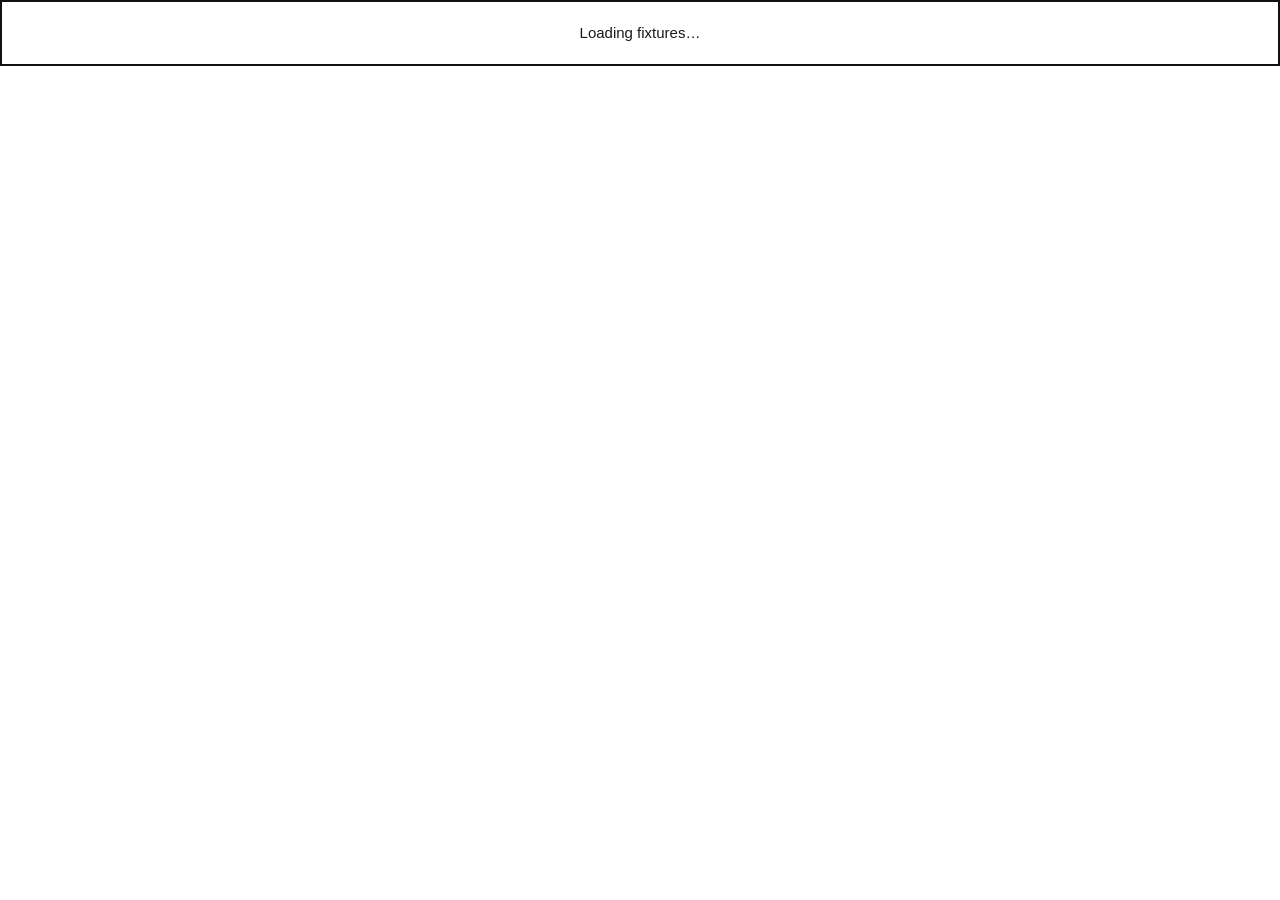
<file: tivvy-v3-fixtures.html>
<!doctype html>
<html lang="en"><head><meta charset="utf-8"><meta name="viewport" content="width=device-width,initial-scale=1">
<style>
:root{--yellow:#ffdd00;--black:#242424;--red:#ef3340}*{box-sizing:border-box}
body{margin:0;background:transparent;color:#191919;font:15px/1.45 Arial,sans-serif}
#table{border:2px solid #111;background:white}.row{display:grid;grid-template-columns:100px minmax(205px,1.4fr) 42px 100px 94px minmax(180px,1.5fr) 92px;align-items:center;gap:9px;padding:12px 11px;min-height:62px;border-bottom:1px solid black}
.row:last-child{border-bottom:0}.row:not(.head):nth-child(odd){background:var(--yellow)}.row:not(.head):nth-child(even){background:white}
.head{background:var(--black)!important;color:var(--yellow);font:700 16px/1.25 Impact,'Arial Narrow',Arial,sans-serif;min-height:45px;letter-spacing:.4px}
.club{display:flex;align-items:center;gap:9px;min-width:0}.club img{width:29px;height:29px;object-fit:contain;flex:none}.club span{min-width:0;overflow-wrap:anywhere}.score .tivvy{color:var(--red);font-weight:700}
button.details{background:#000;color:var(--yellow);border:0;padding:9px 10px;cursor:pointer;font:700 17px Impact,'Arial Narrow',Arial,sans-serif;letter-spacing:.2px}
button.details:focus-visible{outline:3px solid #065fc0;outline-offset:2px}.scorers{font-size:14px}
.placeholder{padding:20px;text-align:center}.mobile-label{display:none}
@media(max-width:880px){.row{grid-template-columns:88px minmax(160px,1.2fr) 32px 72px 78px minmax(130px,1fr) 73px;gap:6px;padding:9px 6px;font-size:12px}.head{font-size:13px}.scorers{font-size:12px}.club img{width:22px;height:22px}.details{font-size:14px!important;padding:7px 5px!important}}
@media(max-width:650px){#table{border:1px solid #111}.row{display:grid;grid-template-columns:90px 1fr 83px;gap:7px 9px;min-height:unset;padding:11px 10px}.head{display:none}.date{grid-column:1;grid-row:1;font-weight:700}.club{grid-column:2;grid-row:1;font-weight:700}.action{grid-column:3;grid-row:1}.meta{grid-column:1/3;grid-row:2;font-size:12px}.score{grid-column:3;grid-row:2;text-align:right}.scorers{grid-column:1/-1;grid-row:3;font-size:13px}.scorers:empty{display:none}.club img{width:25px;height:25px}.mobile-label{display:inline}.details{font-size:14px!important}.row:not(.head):nth-child(odd){background:var(--yellow)}}
</style></head><body>
<div id="table" role="table" aria-label="Tiverton Town fixtures and results"><div class="placeholder">Loading fixtures…</div></div>
<script>
const CLUBS={
  romanglassstgeorge:'8aa829_6ad6695811c0498db90473766fc8bbd4~mv2.png',
  tavistock:'8aa829_ecc264bc646d41a9b6c372a0a3a23243~mv2.png',
  bridgwaterunited:'8aa829_199b1514dbef4b79882263529ff162ae~mv2.png',
  brixham:'8aa829_7f87e9823bb94650961f9d3160a065dc~mv2.png',
  shirehampton:'8aa829_ce9c7882df30410cb4c8d445b9077226~mv2.png',
  tauntontown:'d12aff_a4325afc73e54ed98cb25f2a2986cae0~mv2.png',
  ilminstertown:'8aa829_969cbd8d12cb4952bc614fe294f8294f~mv2.png',
  cullomptonrangers:'8aa829_4e91f106bc444b2f9ca4692d43864e53~mv2.png',
  portlandunited:'8aa829_65009eedd74649b3b7405d2be35faff4~mv2.png',
  bideford:'d12aff_6327d76501bf400a8fa826f32d319856~mv2.png',
  hungerfordtown:'f62a66_4fc40563b6a942d1aab1f3fdb82ef2df~mv2.png'
};
let list=[];
function key(t){return String(t||'').toLowerCase().replace(/\b(football club|afc|fc)\b/g,'').replace(/[^a-z0-9]/g,'')}
function esc(t){return String(t??'').replace(/[&<>"']/g,c=>({'&':'&amp;','<':'&lt;','>':'&gt;','"':'&quot;',"'":'&#39;'}[c]))}
function date(s){let d=new Date(s);return isNaN(d)?String(s||'').slice(0,10):d.toLocaleDateString('en-GB',{day:'numeric',month:'short',year:'numeric',timeZone:'UTC'})}
function score(v,venue){let m=String(v||'').match(/^([WDL])\s+(\d+)\s*[-–]\s*(\d+)$/i);if(!m)return esc(v||'');let a=esc(m[2]),b=esc(m[3]);return esc(m[1])+' '+(venue==='H'?'<span class="tivvy">'+a+'</span>':a)+'–'+(venue==='A'?'<span class="tivvy">'+b+'</span>':b)}
function names(s,dict){let raw=String(s||'');if(/avenir light|great go-to font|stylish font/i.test(raw))return '';return raw.split(',').map(x=>x.trim()).filter(Boolean).map(v=>{let m=v.match(/^(.+?)\s+([x×]\d+|\d+(?:\+\d+)?['’]?)$/i);let person=m?m[1]:v;let name=dict[person.toLowerCase().replace(/\./g,'')]||person;let tail=m?' '+m[2].replace(/^x/,'×'):'';return '⚽ '+name+tail}).join(', ')}
function row(f,i,dict){
 const k=key(f.opposition),img=CLUBS[k]?'https://static.wixstatic.com/media/'+CLUBS[k]:(f.crest||'');
 const caption=esc(f.opposition);
 const isZero=/^[WDL]\s+\d+\s*[-–]\s*\d+$/i.test(f.result||'')&&
  Number((f.result.match(/\d+/g)||[])[(f.homeAway||'').toUpperCase()==='H'?0:1])===0;
 const scorers=isZero?'':names(f.displayScorers||f.scorers,dict);
 return '<div class="row" role="row">'+
 '<div class="date">'+esc(date(f.date))+'</div>'+
 '<div class="club">'+(img?'<img src="'+esc(img)+'" alt="" loading="lazy" onerror="this.remove()">':'')+'<span>'+caption+'</span></div>'+
 '<div class="venue">'+esc(f.homeAway||'')+'</div>'+
 '<div class="comp meta"><span class="mobile-label">'+esc(f.homeAway||'')+' · </span>'+esc(f.competition||'')+'</div>'+
 '<div class="score">'+score(f.result,f.homeAway)+'</div>'+
 '<div class="scorers">'+esc(scorers)+'</div>'+
 '<div class="action"><button type="button" class="details" data-id="'+esc(f._id)+'" aria-label="Details for '+caption+'">Details</button></div>'+
 '</div>';
}
function render(data){
 list=Array.isArray(data.rows)?data.rows:[];
 const dictionary=data.names||{};
 const head='<div class="row head" role="row"><div>DATE</div><div>OPPOSITION</div><div>H/A</div><div>COMP</div><div>RESULTS</div><div>SCORERS</div><div></div></div>';
 document.getElementById('table').innerHTML=head+list.map((f,i)=>row(f,i,dictionary)).join('');
 document.querySelectorAll('button[data-id]').forEach(b=>b.addEventListener('click',()=>send({type:'OPEN_MATCH',id:b.dataset.id})));
 height();
}
function send(o){window.parent.postMessage(o,'*')}
function height(){send({type:'HEIGHT',height:document.documentElement.scrollHeight+6})}
window.addEventListener('message',e=>{if(e.data&&e.data.type==='DATA')render(e.data)});
window.addEventListener('resize',height);
new ResizeObserver(height).observe(document.body);
send({type:'READY'});
</script></body></html>
</file>
